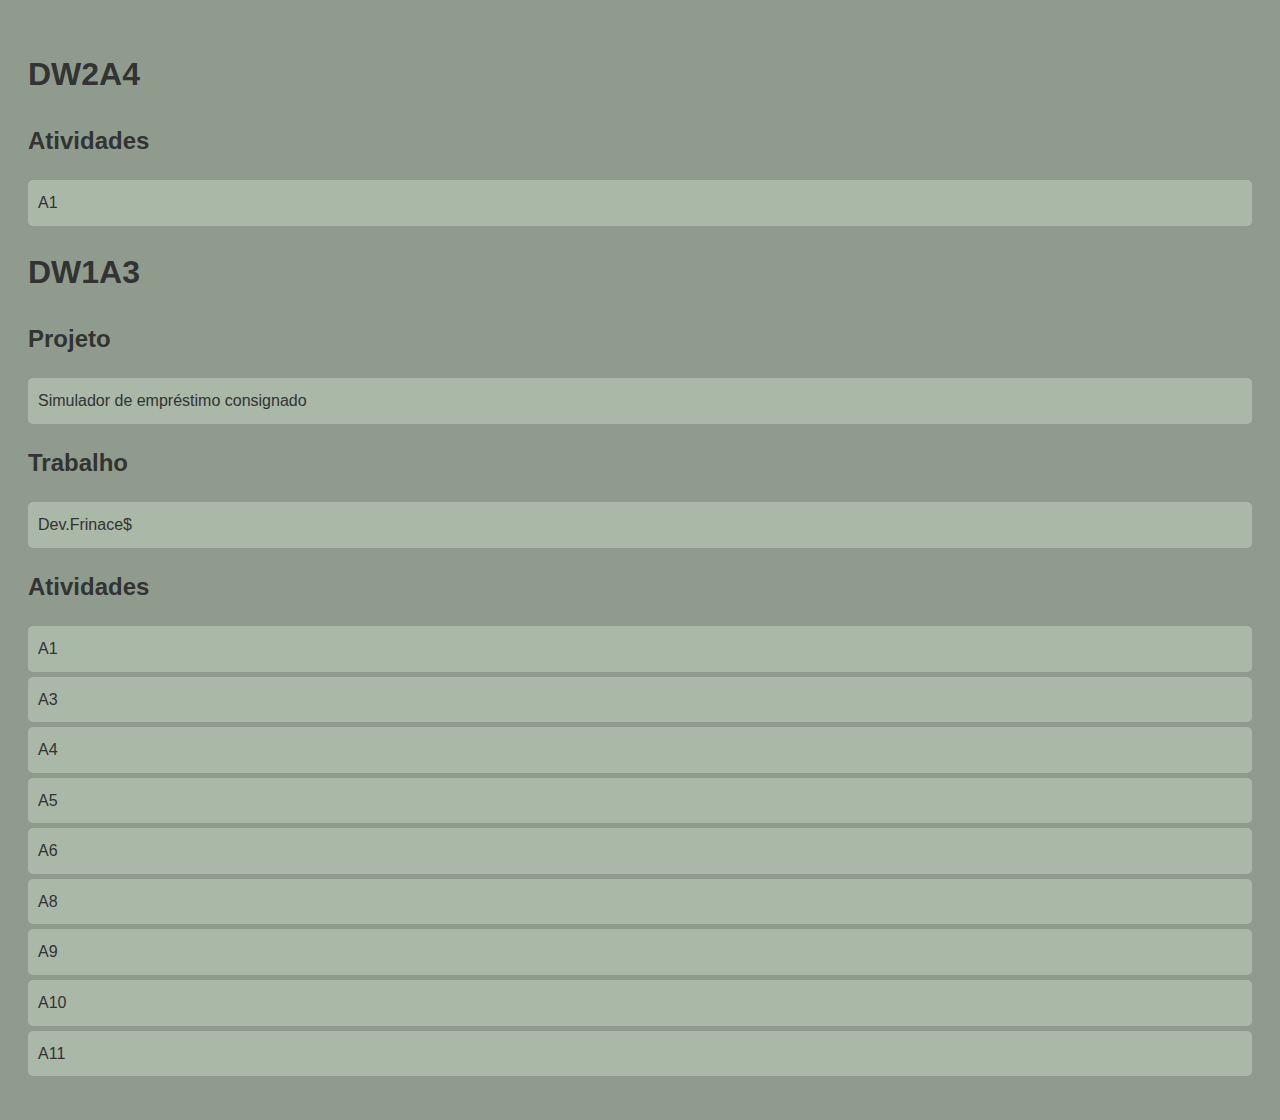
<file: index.html>
<!DOCTYPE html>
<html lang="pt-br">
<head>
    <meta charset="UTF-8">
    <meta http-equiv="X-UA-Compatible" content="IE=edge">
    <meta name="viewport" content="width=device-width, initial-scale=1.0">
    <title>Document</title>
    <style>
        body {
            font-family: Arial, sans-serif;
            line-height: 1.6;
            background-color: #8f9c8d;

            padding: 20px;
        }

        h1 {
            color: #333;
        }

        h2 {
            color: #333;
        }

        ul {
            list-style-type: none;
            padding: 0;
        }

        li {
             background-color: #a9b8a7;
            padding: 10px;
            margin-bottom: 5px;
            border-radius: 5px;
            transition: background-color 0.2s;
        }

        li:hover {
            background-color: #c0cdc1;
        }

        a {
            text-decoration: none;
            color: #333;
            display: block;
        }

        a:hover {
            color: #555;
        }
    </style>
</head>
<body>
    <h1>DW2A4</h1>
    <h2>Atividades</h2>
    <ul>
        <li><a href="DW2/Aula1/index.html">A1</a></li>
    </ul>
    <h1>DW1A3</h1>
    <h2>Projeto</h2>
    <ul>
        <li><a href="Projeto/index.html">Simulador de empréstimo consignado</a></li>
    </ul>
    <h2>Trabalho</h2>
    <ul>
        <li><a href="Trabalho/index.html">Dev.Frinace$</a></li>
    </ul>
    <h2>Atividades</h2>
    <ul>
        <li><a href="Atividades/A1/index.html">A1</a></li>
        <li><a href="Atividades/A3/semantica.html">A3</a></li>
        <li><a href="Atividades/A4/index.html">A4</a></li>
        <li><a href="Atividades/A5/index.html">A5</a></li>
        <li><a href="Atividades/A6/index.html">A6</a></li>
        <li><a href="Atividades/A8/index.html">A8</a></li>
        <li><a href="Atividades/A9/index.html">A9</a></li>
        <li><a href="Atividades/A10/index.html">A10</a></li>
        <li><a href="Atividades/A11/index.html">A11</a></li>
    </ul>    
</body>
</html>
</file>
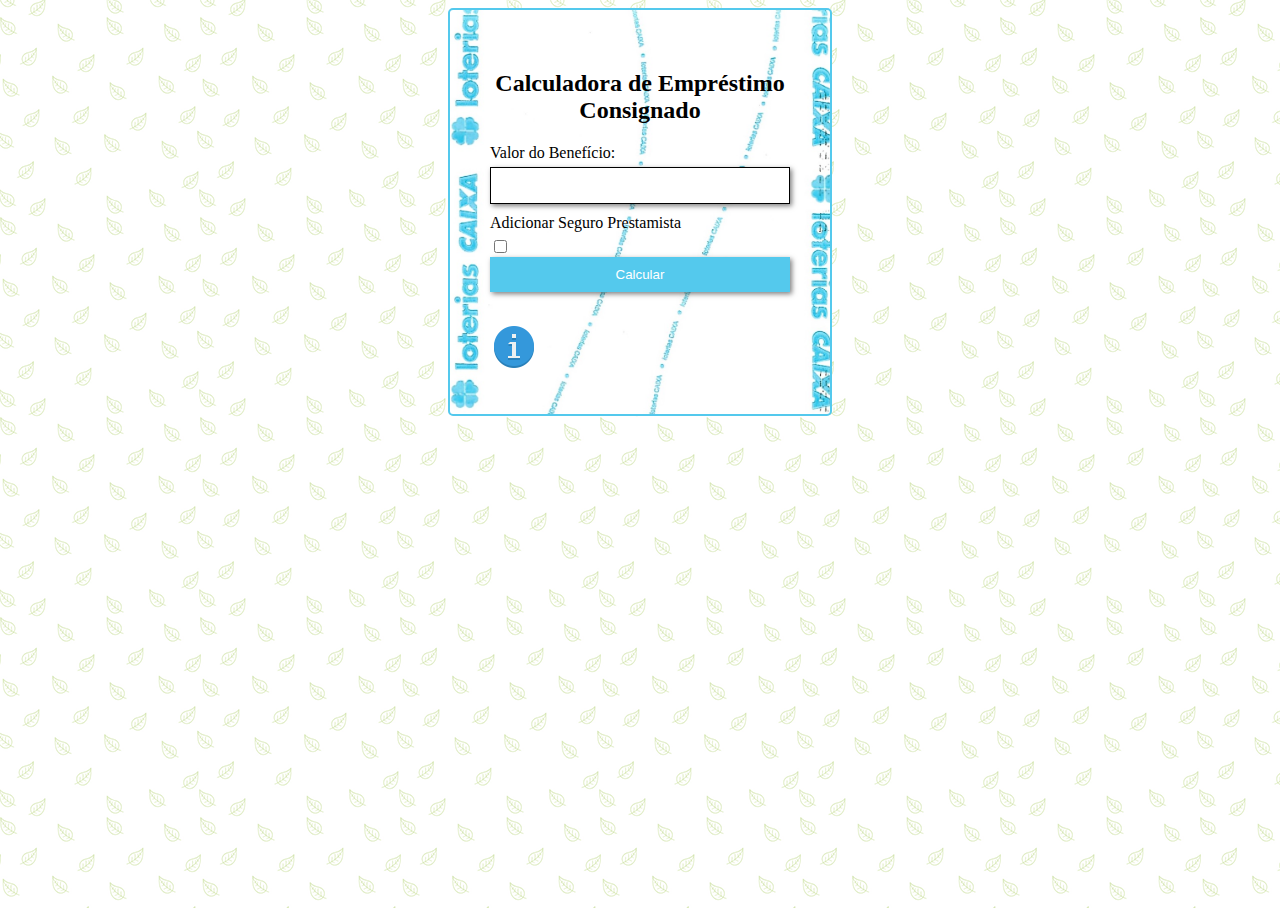
<file: Projeto/index.html>
<!DOCTYPE html>
<html>

<head>
    <link rel="stylesheet" type="text/css" href="styles.css">
    <meta name="viewport" content="width=device-width, initial-scale=1">
</head>

<body>
    <div class="container">
        <h2>Calculadora de Empréstimo Consignado</h2>
        <label for="aposentadoria">Valor do Benefício:</label>
        <input id="aposentadoria" type="text" oninput="formatarMoeda(this)">
        <label for="seguro"> Adicionar Seguro Prestamista</label>
        <input type="checkbox" id="seguro" name="seguro"
            title="Seguro Prestamista é uma cobertura que protege o tomador do empréstimo em caso de morte ou invalidez.">
        <button onclick="calcular()">Calcular</button>
        <div id="resultado"></div>
        <div id="recalcularParcelas" style="display: none;">
            <label for="numParcelas">Número de Parcelas:</label>
            <input id="numParcelas" type="number" min="0" max="84" value="84">
            <button onclick="recalcularParcelas()">Recalcular Parcelas</button>
            <div id="resultadoRecalculoParcelas"></div>
        </div>
        <div id="recalcularValor" style="display: none;">
            <label for="valorParcela">Valor da Parcela:</label>
            <input id="valorParcela" type="text" oninput="formatarMoeda(this)">
            <button onclick="recalcularValor()">Recalcular Valor</button>
            <div id="resultadoRecalculoValor"></div>
        </div>
        <div id="error" style="color: red;"></div>
        <img id="infoIcon" src="assets/299086_info_sign_icon.png" alt="Information Icon">
        <div id="infoModal" class="modal">
            <div class="modal-content">
                <span class="close">&times;</span>
                <h3>Informações</h3>
                <p>Empréstimos consignados são uma opção de crédito com taxas de juros geralmente mais baixas, voltados para aposentados e pensionistas. Nessa modalidade, as parcelas são descontadas diretamente do benefício do Instituto Nacional do Seguro Social (INSS). A margem consignável — ou seja, a parte da aposentadoria que pode ser comprometida pelo empréstimo — é de até 35%. A Caixa Econômica Federal permite um prazo de até 84 meses para o pagamento do empréstimo. É importante considerar sua capacidade de pagamento antes de contratar um empréstimo.Acesse o <a href="https://www.caixa.gov.br/voce/credito-financiamento/emprestimo/consignado/Paginas/default.aspx">site oficial da Caixa </a>para mais informações.</p>
                <p>Antes de fazer o empréstimo, é preciso fazer a pré-autorização no site <a href="https://meu.inss.gov.br/#/login"> meu.inss.gov</a>.</p>    
                <p>O Seguro Prestamista é uma cobertura que protege o tomador do empréstimo em caso de morte ou invalidez. Consulte a <a href="https://www.caixavidaeprevidencia.com.br/seguroprestamista">Caixa Vida e Previdência </a>para mais informações.</p>
                <p>Por favor, note que os resultados desta simulação são apenas estimativas. O valor exato do seu empréstimo consignado pode variar com base em uma série de fatores, incluindo as taxas de juros atuais, seu histórico de crédito, entre outros. Recomendamos que você entre em contato com a Caixa Econômica Federal ou Lotéricas para obter uma cotação precisa.</p>
                <p>Este site foi desenvolvido exclusivamente para a disciplina de Desenvolvimento Web do curso de Análise e Desenvolvimento de Sistemas do IFSP.</p>
            </div>
        </div>
    </div>
    <script src="script.js"></script>
</body>

</html>
</file>
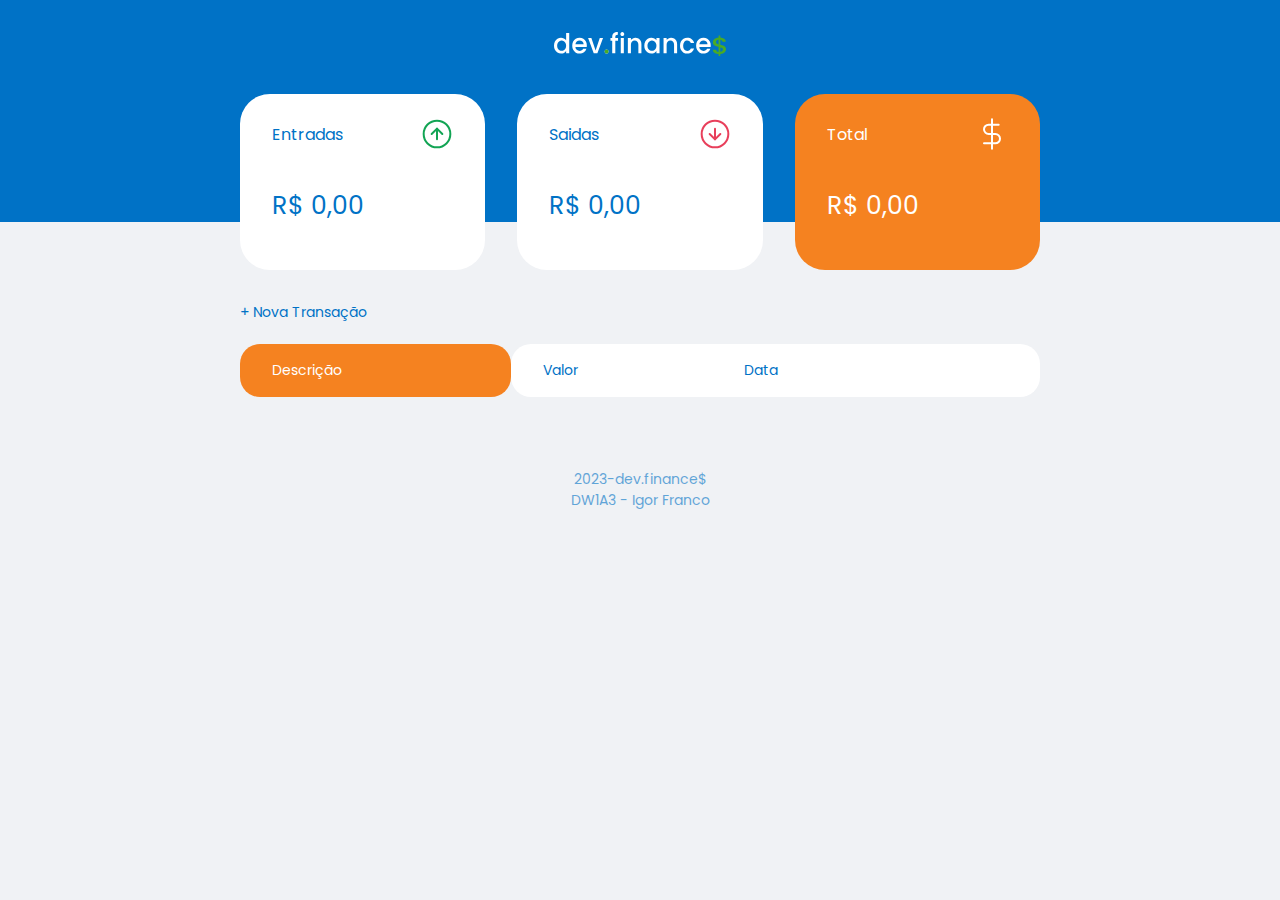
<file: Trabalho/index.html>
<!DOCTYPE html>
<html lang="pt-br">
<head>
  <meta charset="UTF-8">
  <meta http-equiv="X-UA-Compatible" content="IE=edge">
  <meta name="viewport" content="width=device-width, initial-scale=1.0">

  <link rel="stylesheet" type="text/css" href="./style.css" media="screen" />
  
  <link rel="preconnect" href="https://fonts.gstatic.com">
<link href="https://fonts.googleapis.com/css2?family=Poppins:ital,wght@0,100;0,200;0,400;0,700;1,400;1,700&display=swap" rel="stylesheet">
  <title>dev.finance$</title>
</head>
<header>
  <img src="./assets/logo.svg" alt="Logo dev service">
</header>
<main class="container">
  <section id="balance">
    <h2 class="sr-only">Balanço</h2>
      <div class="card">
        <h3>
          <span>Entradas</span>
          <img src="./assets/income.svg" alt="Imagem de entradas">
        </h3>
        <p id="incomeDisplay"></p>
      </div>
      <div class="card">
        <h3>
          <span>Saidas</span>
          <img src="./assets/expense.svg" alt="Imagem de saidas">
        </h3>
        <p id="expenseDisplay"></p>
      </div>
      <div class="card total">
        <h3>
          <span>Total</span>
          <img src="./assets/total.svg" alt="Total">
        </h3>
        <p id="totalDisplay"></p>
      </div>
  </section>
  <section id="transactions">
      <h2 class="sr-only">Transações</h2>
      <a href="#" onclick="Modal.open()" class="button new">+ Nova Transação</a>
    <table id="data-table">
      <thead>
        <tr>
          <th>Descrição</th>
          <th>Valor</th>
          <th>Data</th>
          <th></th>
        </tr>
      </thead>
      <tbody>
      </tbody>
    </table>
  </section>
</main>
<div class="modal-overlay">
  <div class="modal">
    <div id="form">
        <h2>Nova Transação</h2>
        <form action="" onsubmit="Form.submit(event)">
          <div class="input-group">
            <label class="sr-only" for="description">Descrição</label>
            <input type="text" placeholder="Descrição" id="description" name="description">
          </div>
          <div class="input-group">
            <label class="sr-only" for="amount">Valor</label>
            <input type="number" step="0.01" placeholder="0,00" id="amount" name="amount">
            <small class="help">Use o sinal - (negativo) para despesas e, (vírgula) para casas decimais</small>
          </div>
          <div class="input-group">
            <label class="sr-only" for="date">Data</label>
            <input type="date" id="date" name="date">
          </div>
          <div class="input-group actions">
            <a href="#" onclick="Modal.close()" class="button cancel">Cancelar</a>
            <button>Salvar</button>
          </div>
        </form>
      </div>
  </div>
</div>
<footer>
  <p>2023-dev.finance$</p>
  <p>DW1A3 - Igor Franco</p>
</footer>
<script src="./scripts.js"></script>
</body>
</html>
</file>
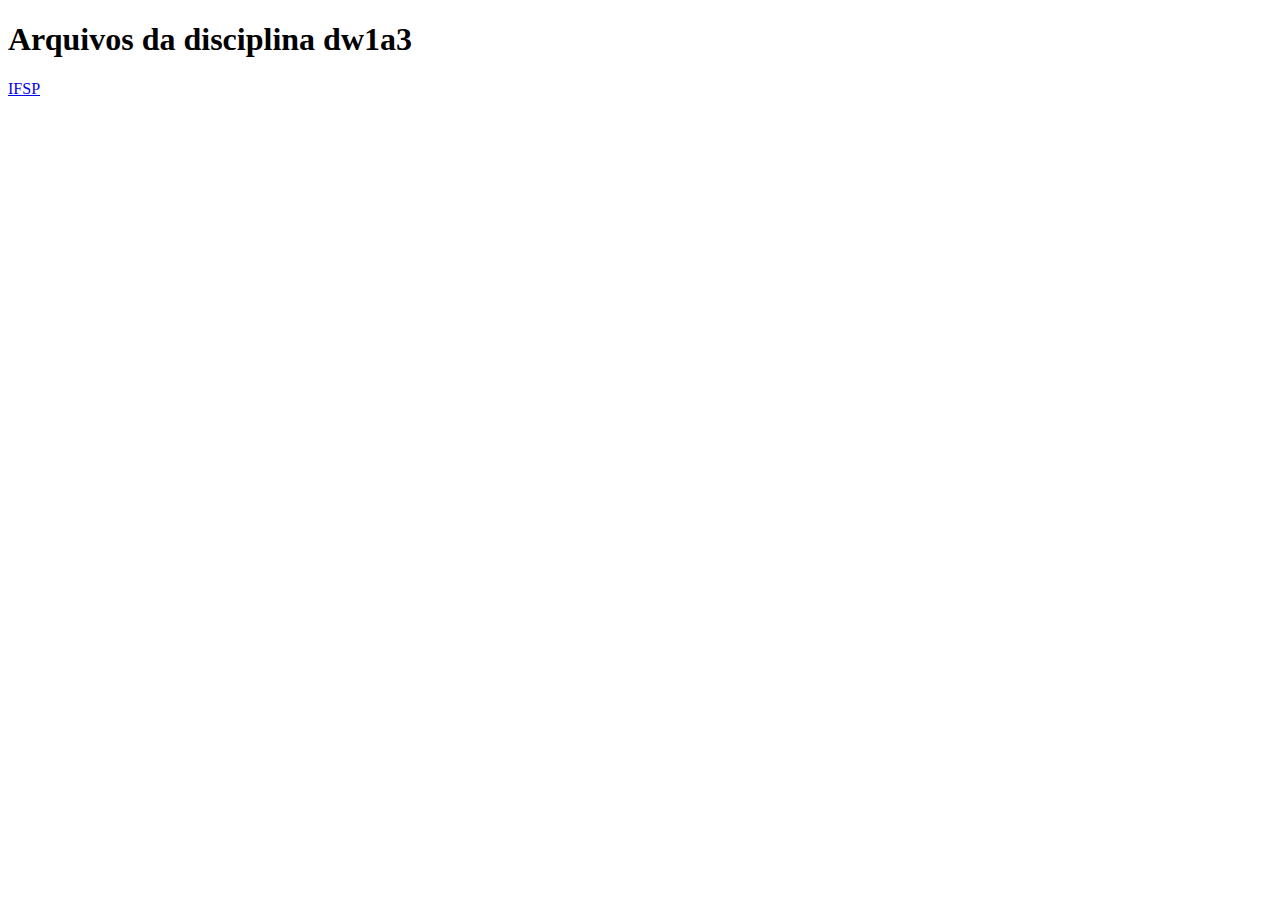
<file: Atividades/A1/index.html>
<!DOCTYPE html>
<html lang="en">
<head>
    <meta charset="UTF-8">
    <meta http-equiv="X-UA-Compatible" content="IE=edge">
    <meta name="viewport" content="width=device-width, initial-scale=1.0">
    <title>Document</title>
</head>
<body>
    <h1>Arquivos da disciplina dw1a3</h1>
    <a href="https://www.ifsp.edu.br/">IFSP</a>
</body>
</html>
</file>
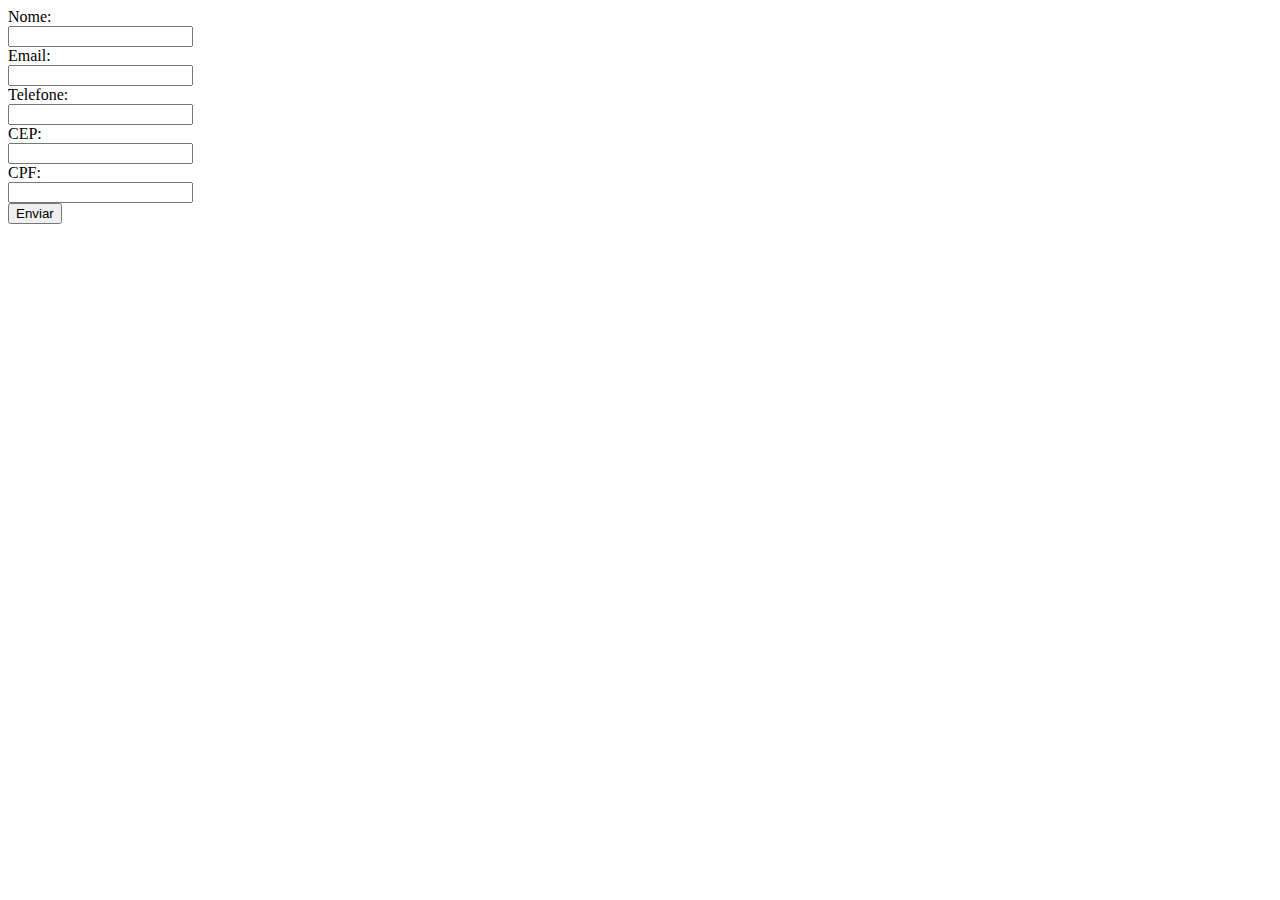
<file: Atividades/A10/index.html>
<!DOCTYPE html>
<html lang="en">
<head>
    <meta charset="UTF-8">
    <meta http-equiv="X-UA-Compatible" content="IE=edge">
    <meta name="viewport" content="width=device-width, initial-scale=1.0">
    <title>Document</title>

    <style>
        .invalido {
            border: 1px solid red;
        }
    </style>
    
</head>
<body>
    <form id="meuFormulario">
        <label for="nome">Nome:</label><br>
        <input type="text" id="nome" name="nome"><br>
        <label for="email">Email:</label><br>
        <input type="text" id="email" name="email"><br>
        <label for="telefone">Telefone:</label><br>
        <input type="text" id="telefone" name="telefone" oninput="mascaraTelefone(this)" maxlength="15"><br>
        <label for="cep">CEP:</label><br>
        <input type="text" id="cep" name="cep" oninput="mascaraCep(this)" maxlength="9"><br>
        <label for="cpf">CPF:</label><br>
        <input type="text" id="cpf" name="cpf" oninput="mascaraCpf(this)" maxlength="14"><br>
        <input type="submit" value="Enviar">
    </form>

    <script src="script.js"></script>
</body>
</html>
</file>
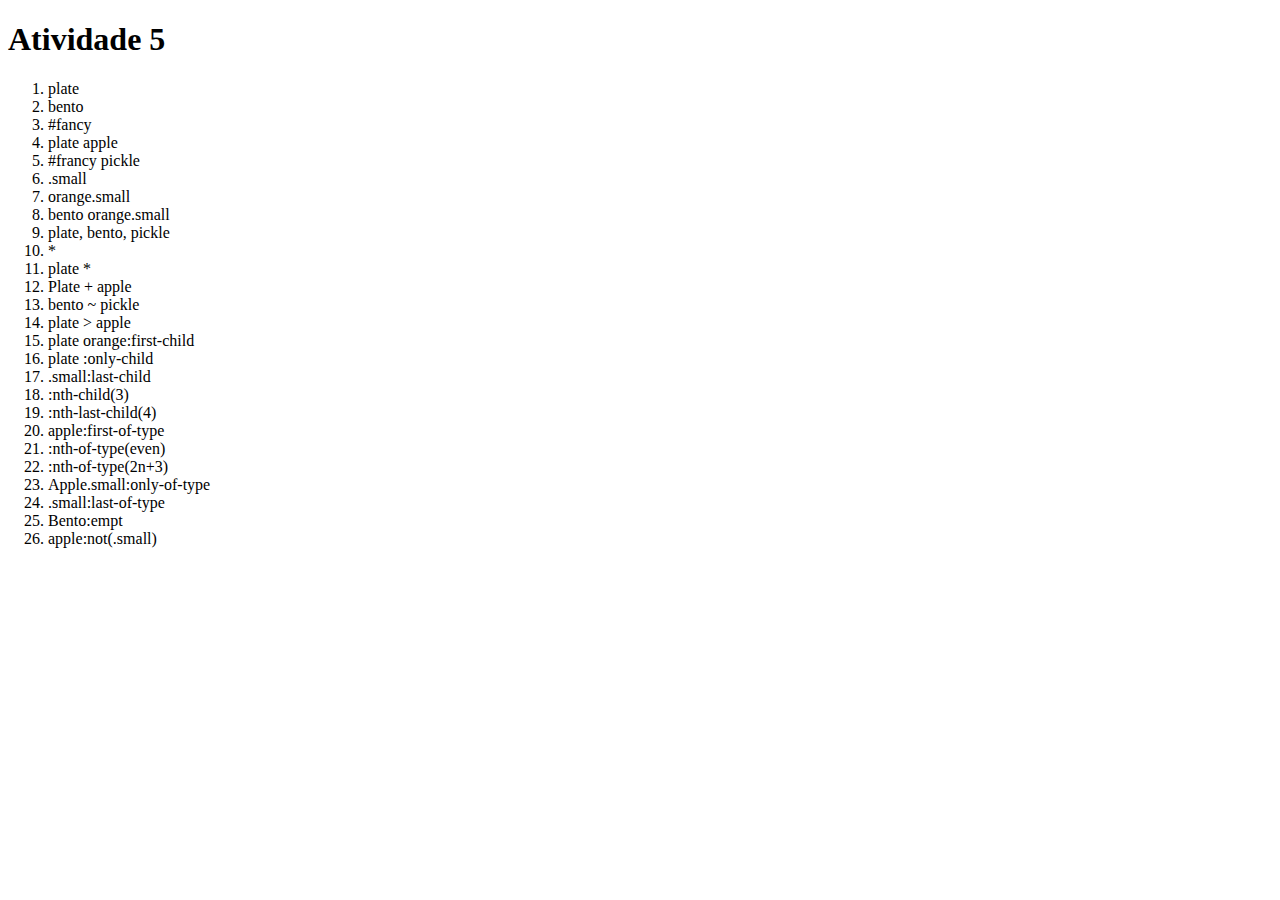
<file: Atividades/A5/index.html>
<!DOCTYPE html>
<html lang="en">
<head>
    <meta charset="UTF-8">
    <meta http-equiv="X-UA-Compatible" content="IE=edge">
    <meta name="viewport" content="width=device-width, initial-scale=1.0">
    <title>Document</title>
</head>
<body>
    <main>
        <h1>Atividade 5</h1>
        <ol>
            <li>plate</li>
            <li>bento</li>
            <li>#fancy</li>
            <li>plate apple</li>
            <li>#francy pickle</li>
            <li>.small</li>
            <li>orange.small</li>
            <li>bento orange.small</li>
            <li>plate, bento, pickle</li>
            <li>*</li>
            <li>plate *</li>
            <li>Plate + apple</li>
            <li>bento ~ pickle</li>
            <li>plate > apple</li>
            <li>plate orange:first-child</li>
            <li>plate :only-child</li>
            <li>.small:last-child</li>
            <li>:nth-child(3)</li>
            <li>:nth-last-child(4)</li>
            <li>apple:first-of-type</li>
            <li>:nth-of-type(even)</li>
            <li>:nth-of-type(2n+3)</li>
            <li>Apple.small:only-of-type</li>
            <li>.small:last-of-type</li>
            <li>Bento:empt</li>
            <li>apple:not(.small)</li>
        </ol>
    </main>
    
</body>
</html>
</file>
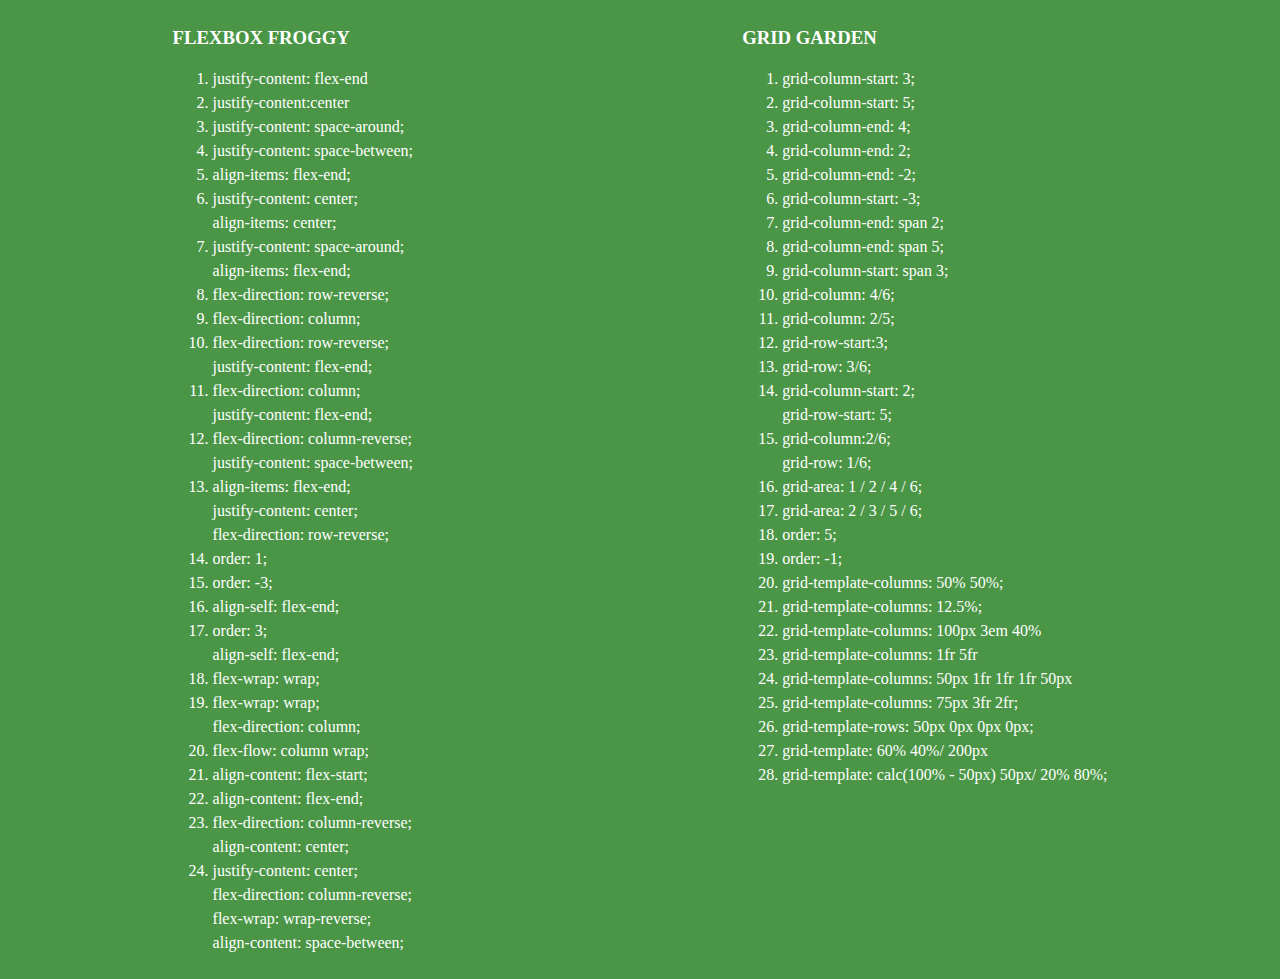
<file: Atividades/A8/index.html>
<!DOCTYPE html>
<html lang="en">
<head>
    <meta charset="UTF-8">
    <meta http-equiv="X-UA-Compatible" content="IE=edge">
    <meta name="viewport" content="width=device-width, initial-scale=1.0">
    <title>Document</title>
    <style>
        body{
            display: flex;
            justify-content: center;
            justify-content: space-around;
            background-color: rgb(74, 150, 70);
            color: white;
        }
        ol {
            line-height: 1.5;
        }

    </style>
</head>
<body>
   <div class = "div1">
        <h3>FLEXBOX FROGGY</h3>
        <ol>
        <li>justify-content: flex-end</li>
        <li>justify-content:center</li>
        <li>justify-content: space-around;</li>
        <li>justify-content: space-between;</li>
        <li>align-items: flex-end;</li>
        <li>justify-content: center;<br>
            align-items: center;</li>
        <li>justify-content: space-around;<br>
            align-items: flex-end;</li>
        <li>flex-direction: row-reverse;</li>
        <li>flex-direction: column;</li>
        <li>flex-direction: row-reverse;<br>
            justify-content: flex-end;</li>
        <li>flex-direction: column;<br>
            justify-content: flex-end;</li>
        <li>flex-direction: column-reverse;<br>
            justify-content: space-between;</li>
        <li>align-items: flex-end;<br>
            justify-content: center;<br>
            flex-direction: row-reverse;</li>
        <li>order: 1;</li>
        <li>order: -3;</li>
        <li>align-self: flex-end;</li>
        <li>order: 3;<br>
            align-self: flex-end;</li>
        <li>flex-wrap: wrap;</li>
        <li>flex-wrap: wrap;<br>
            flex-direction: column;</li>
        <li>flex-flow: column wrap;</li>
        <li>align-content: flex-start;</li>
        <li>align-content: flex-end;</li>
        <li>flex-direction: column-reverse;<br>
            align-content: center;</li>
        <li>justify-content: center;<br>
            flex-direction: column-reverse;<br>
            flex-wrap: wrap-reverse;<br>
            align-content: space-between;</li>
    </ol>
</div>
<div class = "div2">
    <h3>GRID GARDEN</h3>
    <ol>
        <li>grid-column-start: 3;</li>
        <li>grid-column-start: 5;</li>
        <li>grid-column-end: 4;</li>
        <li>grid-column-end: 2;</li>
        <li>grid-column-end: -2;</li>
        <li>grid-column-start: -3;</li>
        <li>grid-column-end: span 2;</li>
        <li>grid-column-end: span 5;</li>
        <li>grid-column-start: span 3;</li>
        <li>grid-column: 4/6;</li>
        <li>grid-column: 2/5;</li>
        <li>grid-row-start:3;</li>
        <li>grid-row: 3/6;</li>
        <li>grid-column-start: 2;<br>
            grid-row-start: 5;</li>
        <li>grid-column:2/6;<br>
            grid-row: 1/6;</li>
        <li>grid-area: 1 / 2 / 4 / 6;</li>
        <li>grid-area: 2 / 3 / 5 / 6;</li>
        <li>order: 5;</li>
        <li>order: -1;</li>
        <li>grid-template-columns: 50% 50%;</li>
        <li>grid-template-columns: 12.5%;</li>
        <li>grid-template-columns: 100px 3em 40%</li>
        <li>grid-template-columns: 1fr 5fr</li>
        <li>grid-template-columns: 50px 1fr 1fr 1fr 50px</li>
        <li>grid-template-columns: 75px 3fr 2fr;</li>
        <li>grid-template-rows: 50px 0px 0px 0px;</li>
        <li>grid-template: 60% 40%/ 200px</li>
        <li>grid-template: calc(100% - 50px) 50px/ 20% 80%;</li>
    </ol>
</div>
</body>
</html>
</file>
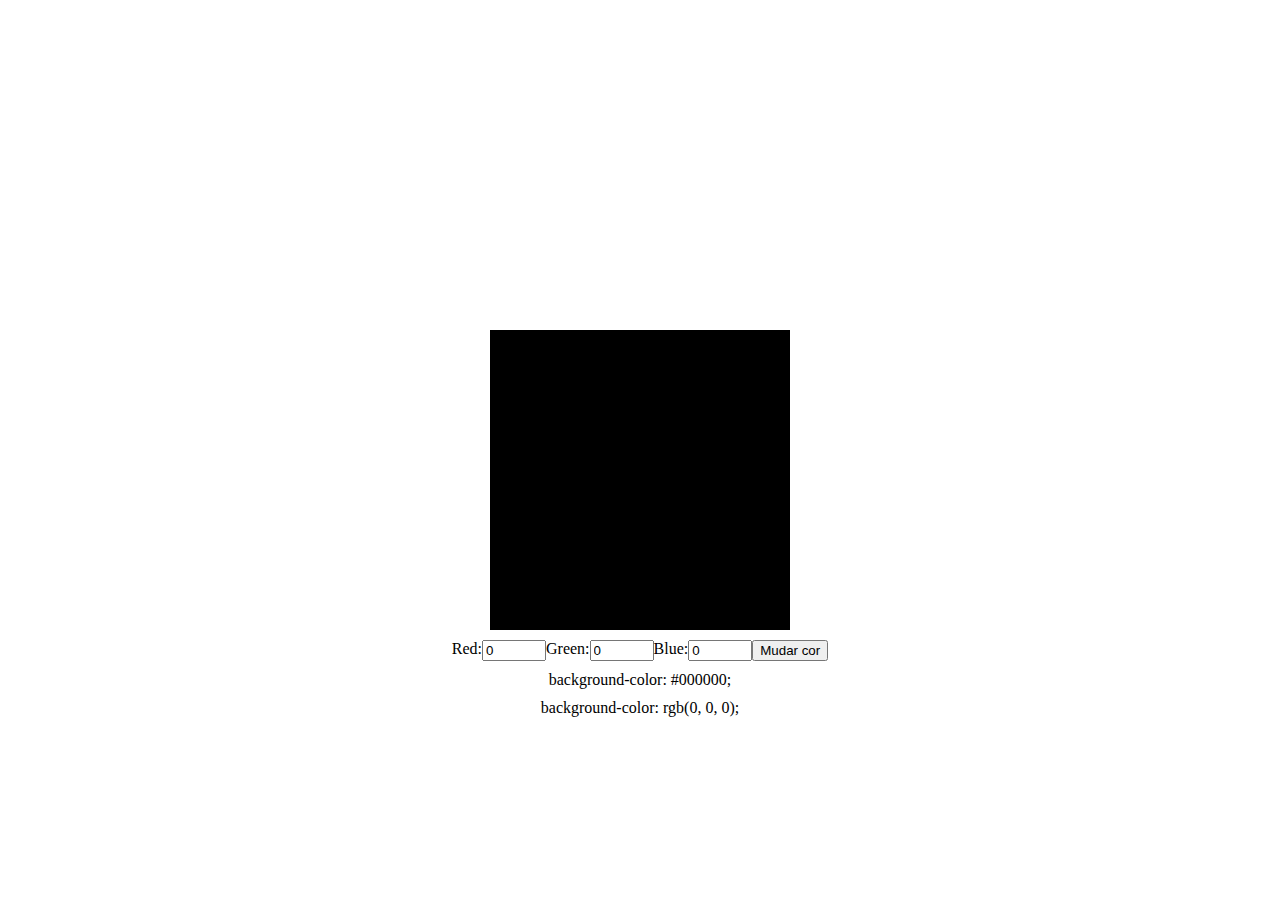
<file: Atividades/A9/index.html>
<!DOCTYPE html>
<html>

<head>
    <style>
        body {
            margin-top: 25%;
            justify-content: center;
        }

        .color-box {
            width: 300px;
            height: 300px;
            margin: 10px auto;
            background-color: #000000;
        }

        .center {
            display: flex;
            justify-content: center;
        }
        
        #colorCode{
            margin-top: 10px;
            margin-bottom: 10px;
        }
    </style>
</head>

<body>
    <div class="center">
        <div class="color-box" id="colorBox">
        </div>
    </div>
    <div class="center">
        Red: <input type="number" id="r" min="0" max="255" value="0">
        Green: <input type="number" id="g" min="0" max="255" value="0">
        Blue: <input type="number" id="b" min="0" max="255" value="0">
        <button onclick="changeColor()">Mudar cor</button>
    </div>
    <div class="center" id="colorCode">
        background-color: #000000;
    </div>
    <div class="center" id="rgbColorCode">
        background-color: rgb(0, 0, 0);
    </div>

    <script>
        function changeColor() {
            var r = document.getElementById('r').value;
            var g = document.getElementById('g').value;
            var b = document.getElementById('b').value;

            var colorBox = document.getElementById('colorBox');
            var colorCode = document.getElementById('colorCode');

            var rgbColor = "rgb(" + r + "," + g + "," + b + ")";
            colorBox.style.backgroundColor = rgbColor;

            var rgbCode = "background-color: rgb("+ r + ", " + g + ", " + b + ");" 
            rgbColorCode.innerText = rgbCode;

            var hexColor = "background-color: #" + ((1 << 24) + (r << 16) + (g << 8) + (+b)).toString(16).slice(1).toUpperCase() + ";" ;
            colorCode.innerText = hexColor;
        }
    </script>
</body>

</html>
</file>
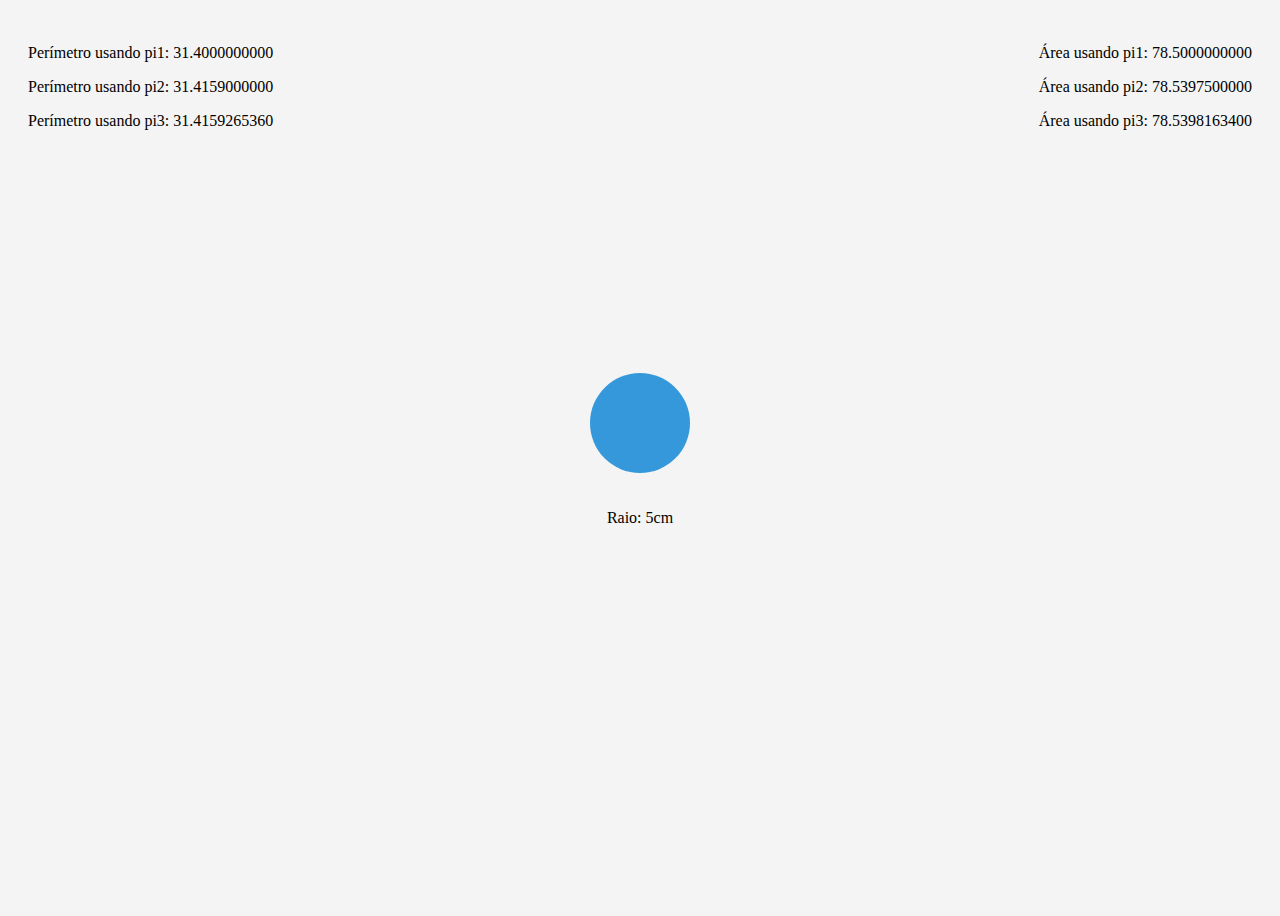
<file: DW2/Aula1/index.html>
<!DOCTYPE html>
<html lang="en">
<head>
    <meta charset="UTF-8">
    <meta name="viewport" content="width=device-width, initial-scale=1.0">
    <link rel="stylesheet" href="styles.css">
    <title>Resize Circle</title>
</head>
<body>
    <div class="circle" id="circle"></div>
    <p>Raio: <span id="raioValue">5</span>cm</p>
    <div id="resultsRaio">
        <p>Área usando pi1: <span id="areaPi1"></span></p>
        <p>Área usando pi2: <span id="areaPi2"></span></p>
        <p>Área usando pi3: <span id="areaPi3"></span></p>
    </div>
    <div id="resultsPerimetro">
        <p>Perímetro usando pi1: <span id="perimetroPi1"></span></p>
        <p>Perímetro usando pi2: <span id="perimetroPi2"></span></p>
        <p>Perímetro usando pi3: <span id="perimetroPi3"></span></p>
    </div>
    <script src="script.js"></script>
</body>
</html>
</file>
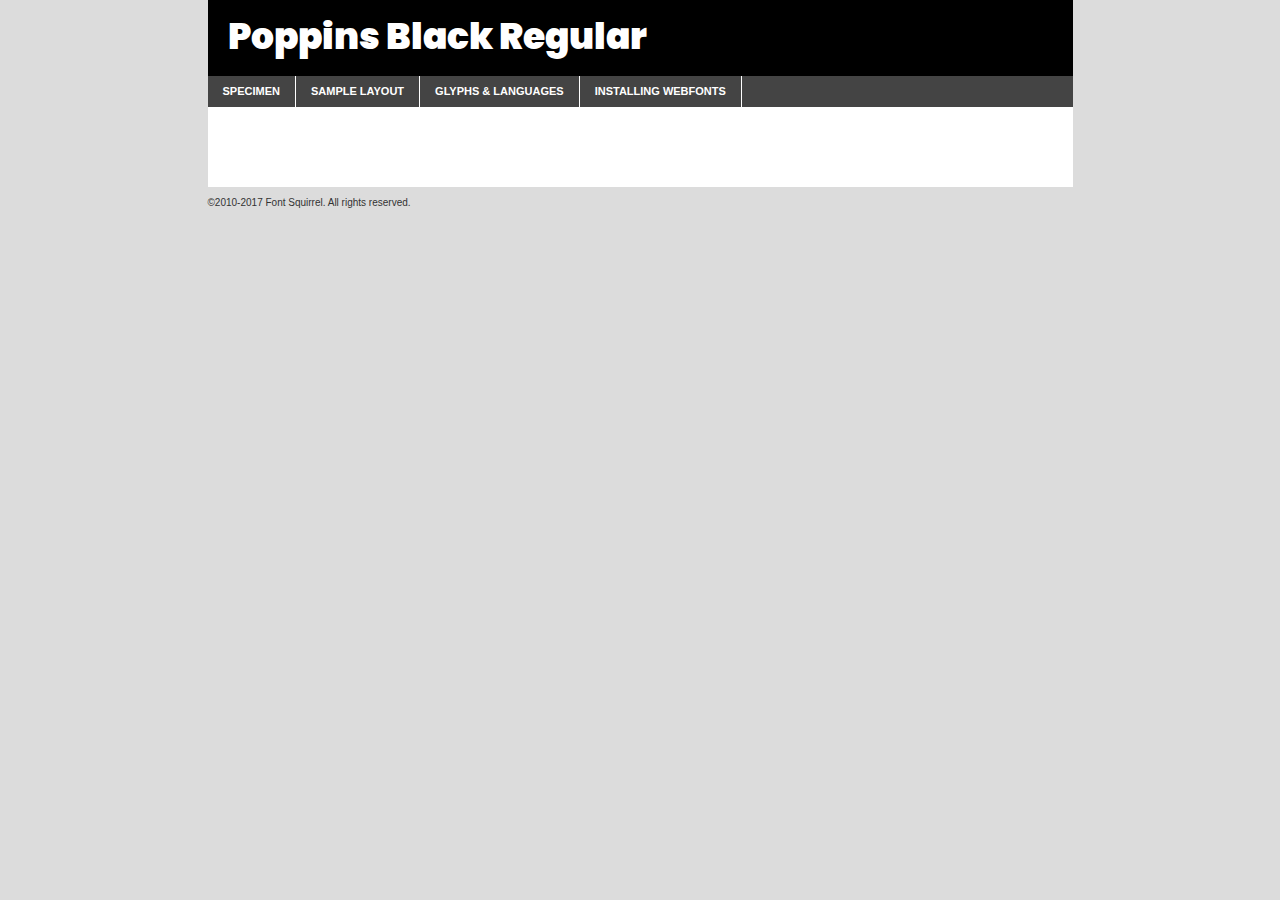
<file: Atividades/A4/fonts/poppins-black-demo.html>
<!DOCTYPE html PUBLIC "-//W3C//DTD XHTML 1.0 Transitional//EN"
	"http://www.w3.org/TR/xhtml1/DTD/xhtml1-transitional.dtd">

<html xmlns="http://www.w3.org/1999/xhtml" xml:lang="en" lang="en">
<head>
	<meta http-equiv="Content-Type" content="text/html; charset=utf-8" />
	<script src="http://ajax.googleapis.com/ajax/libs/jquery/1.7.2/jquery.min.js" type="text/javascript" charset="utf-8"></script>
	<script type="text/javascript">
	(function($){$.fn.easyTabs=function(option){var param=jQuery.extend({fadeSpeed:"fast",defaultContent:1,activeClass:'active'},option);$(this).each(function(){var thisId="#"+this.id;if(param.defaultContent==''){param.defaultContent=1;}
	if(typeof param.defaultContent=="number")
	{var defaultTab=$(thisId+" .tabs li:eq("+(param.defaultContent-1)+") a").attr('href').substr(1);}else{var defaultTab=param.defaultContent;}
	$(thisId+" .tabs li a").each(function(){var tabToHide=$(this).attr('href').substr(1);$("#"+tabToHide).addClass('easytabs-tab-content');});hideAll();changeContent(defaultTab);function hideAll(){$(thisId+" .easytabs-tab-content").hide();}
	function changeContent(tabId){hideAll();$(thisId+" .tabs li").removeClass(param.activeClass);$(thisId+" .tabs li a[href=#"+tabId+"]").closest('li').addClass(param.activeClass);if(param.fadeSpeed!="none")
	{$(thisId+" #"+tabId).fadeIn(param.fadeSpeed);}else{$(thisId+" #"+tabId).show();}}
	$(thisId+" .tabs li").click(function(){var tabId=$(this).find('a').attr('href').substr(1);changeContent(tabId);return false;});});}})(jQuery);
	</script>
	<link rel="stylesheet" href="specimen_files/specimen_stylesheet.css" type="text/css" charset="utf-8" />
	<link rel="stylesheet" href="stylesheet.css" type="text/css" charset="utf-8" />

	<style type="text/css">
					body{
				font-family: 'poppinsblack';
							}
		</style>

	<title>Poppins Black Regular Specimen</title>
	
	
	<script type="text/javascript" charset="utf-8">
		$(document).ready(function() {
			$('#container').easyTabs({defaultContent:1});
		});
	</script>
</head>

<body>
<div id="container">
	<div id="header">
		Poppins Black Regular	</div>
	<ul class="tabs">
		<li><a href="#specimen">Specimen</a></li>
		<li><a href="#layout">Sample Layout</a></li>
				<li><a href="#glyphs">Glyphs &amp; Languages</a></li>
		<li><a href="#installing">Installing Webfonts</a></li>
		
	</ul>
	
	<div id="main_content">

		
			<div id="specimen">
		
				<div class="section">
					<div class="grid12 firstcol">
						<div class="huge">AaBb</div>
					</div>
				</div>
		
				<div class="section">
					<div class="glyph_range">A&#x200B;B&#x200b;C&#x200b;D&#x200b;E&#x200b;F&#x200b;G&#x200b;H&#x200b;I&#x200b;J&#x200b;K&#x200b;L&#x200b;M&#x200b;N&#x200b;O&#x200b;P&#x200b;Q&#x200b;R&#x200b;S&#x200b;T&#x200b;U&#x200b;V&#x200b;W&#x200b;X&#x200b;Y&#x200b;Z&#x200b;a&#x200b;b&#x200b;c&#x200b;d&#x200b;e&#x200b;f&#x200b;g&#x200b;h&#x200b;i&#x200b;j&#x200b;k&#x200b;l&#x200b;m&#x200b;n&#x200b;o&#x200b;p&#x200b;q&#x200b;r&#x200b;s&#x200b;t&#x200b;u&#x200b;v&#x200b;w&#x200b;x&#x200b;y&#x200b;z&#x200b;1&#x200b;2&#x200b;3&#x200b;4&#x200b;5&#x200b;6&#x200b;7&#x200b;8&#x200b;9&#x200b;0&#x200b;&amp;&#x200b;.&#x200b;,&#x200b;?&#x200b;!&#x200b;&#64;&#x200b;(&#x200b;)&#x200b;#&#x200b;$&#x200b;%&#x200b;*&#x200b;+&#x200b;-&#x200b;=&#x200b;:&#x200b;;</div>
				</div>
				<div class="section">
					<div class="grid12 firstcol">
						<table class="sample_table">
							<tr><td>10</td><td class="size10">abcdefghijklmnopqrstuvwxyzABCDEFGHIJKLMNOPQRSTUVWXYZ0123456789abcdefghijklmnopqrstuvwxyzABCDEFGHIJKLMNOPQRSTUVWXYZ0123456789abcdefghijklmnopqrstuvwxyzABCDEFGHIJKLMNOPQRSTUVWXYZ</td></tr>
							<tr><td>11</td><td class="size11">abcdefghijklmnopqrstuvwxyzABCDEFGHIJKLMNOPQRSTUVWXYZ0123456789abcdefghijklmnopqrstuvwxyzABCDEFGHIJKLMNOPQRSTUVWXYZ0123456789abcdefghijklmnopqrstuvwxyzABCDEFGHIJKLMNOPQRSTUVWXYZ</td></tr>
							<tr><td>12</td><td class="size12">abcdefghijklmnopqrstuvwxyzABCDEFGHIJKLMNOPQRSTUVWXYZ0123456789abcdefghijklmnopqrstuvwxyzABCDEFGHIJKLMNOPQRSTUVWXYZ0123456789abcdefghijklmnopqrstuvwxyzABCDEFGHIJKLMNOPQRSTUVWXYZ</td></tr>
							<tr><td>13</td><td class="size13">abcdefghijklmnopqrstuvwxyzABCDEFGHIJKLMNOPQRSTUVWXYZ0123456789abcdefghijklmnopqrstuvwxyzABCDEFGHIJKLMNOPQRSTUVWXYZ0123456789abcdefghijklmnopqrstuvwxyzABCDEFGHIJKLMNOPQRSTUVWXYZ</td></tr>
							<tr><td>14</td><td class="size14">abcdefghijklmnopqrstuvwxyzABCDEFGHIJKLMNOPQRSTUVWXYZ0123456789abcdefghijklmnopqrstuvwxyzABCDEFGHIJKLMNOPQRSTUVWXYZ0123456789abcdefghijklmnopqrstuvwxyzABCDEFGHIJKLMNOPQRSTUVWXYZ</td></tr>
							<tr><td>16</td><td class="size16">abcdefghijklmnopqrstuvwxyzABCDEFGHIJKLMNOPQRSTUVWXYZ0123456789abcdefghijklmnopqrstuvwxyzABCDEFGHIJKLMNOPQRSTUVWXYZ</td></tr>
							<tr><td>18</td><td class="size18">abcdefghijklmnopqrstuvwxyzABCDEFGHIJKLMNOPQRSTUVWXYZ0123456789abcdefghijklmnopqrstuvwxyzABCDEFGHIJKLMNOPQRSTUVWXYZ</td></tr>
							<tr><td>20</td><td class="size20">abcdefghijklmnopqrstuvwxyzABCDEFGHIJKLMNOPQRSTUVWXYZ0123456789abcdefghijklmnopqrstuvwxyzABCDEFGHIJKLMNOPQRSTUVWXYZ</td></tr>
							<tr><td>24</td><td class="size24">abcdefghijklmnopqrstuvwxyzABCDEFGHIJKLMNOPQRSTUVWXYZ0123456789abcdefghijklmnopqrstuvwxyzABCDEFGHIJKLMNOPQRSTUVWXYZ</td></tr>
							<tr><td>30</td><td class="size30">abcdefghijklmnopqrstuvwxyzABCDEFGHIJKLMNOPQRSTUVWXYZ0123456789abcdefghijklmnopqrstuvwxyzABCDEFGHIJKLMNOPQRSTUVWXYZ</td></tr>
							<tr><td>36</td><td class="size36">abcdefghijklmnopqrstuvwxyzABCDEFGHIJKLMNOPQRSTUVWXYZ0123456789abcdefghijklmnopqrstuvwxyzABCDEFGHIJKLMNOPQRSTUVWXYZ</td></tr>
							<tr><td>48</td><td class="size48">abcdefghijklmnopqrstuvwxyzABCDEFGHIJKLMNOPQRSTUVWXYZ0123456789abcdefghijklmnopqrstuvwxyzABCDEFGHIJKLMNOPQRSTUVWXYZ</td></tr>
							<tr><td>60</td><td class="size60">abcdefghijklmnopqrstuvwxyzABCDEFGHIJKLMNOPQRSTUVWXYZ0123456789abcdefghijklmnopqrstuvwxyzABCDEFGHIJKLMNOPQRSTUVWXYZ</td></tr>
							<tr><td>72</td><td class="size72">abcdefghijklmnopqrstuvwxyzABCDEFGHIJKLMNOPQRSTUVWXYZ0123456789abcdefghijklmnopqrstuvwxyzABCDEFGHIJKLMNOPQRSTUVWXYZ</td></tr>
							<tr><td>90</td><td class="size90">abcdefghijklmnopqrstuvwxyzABCDEFGHIJKLMNOPQRSTUVWXYZ0123456789abcdefghijklmnopqrstuvwxyzABCDEFGHIJKLMNOPQRSTUVWXYZ</td></tr>
						</table>
				
					</div>
			
				</div>
		
		
		
								<div class="section" id="bodycomparison">


										<div id="xheight">
				<div class="fontbody">&#x25FC;&#x25FC;&#x25FC;&#x25FC;&#x25FC;&#x25FC;&#x25FC;&#x25FC;&#x25FC;&#x25FC;&#x25FC;&#x25FC;&#x25FC;&#x25FC;&#x25FC;&#x25FC;&#x25FC;&#x25FC;&#x25FC;&#x25FC;&#x25FC;&#x25FC;&#x25FC;&#x25FC;&#x25FC;&#x25FC;&#x25FC;&#x25FC;&#x25FC;&#x25FC;&#x25FC;&#x25FC;&#x25FC;&#x25FC;&#x25FC;&#x25FC;&#x25FC;&#x25FC;&#x25FC;&#x25FC;&#x25FC;&#x25FC;&#x25FC;&#x25FC;&#x25FC;&#x25FC;&#x25FC;&#x25FC;&#x25FC;&#x25FC;&#x25FC;&#x25FC;&#x25FC;&#x25FC;&#x25FC;&#x25FC;&#x25FC;&#x25FC;&#x25FC;&#x25FC;&#x25FC;&#x25FC;&#x25FC;&#x25FC;&#x25FC;&#x25FC;&#x25FC;&#x25FC;&#x25FC;&#x25FC;&#x25FC;&#x25FC;&#x25FC;&#x25FC;&#x25FC;&#x25FC;&#x25FC;&#x25FC;&#x25FC;&#x25FC;&#x25FC;&#x25FC;&#x25FC;&#x25FC;&#x25FC;&#x25FC;&#x25FC;&#x25FC;&#x25FC;&#x25FC;&#x25FC;&#x25FC;&#x25FC;&#x25FC;&#x25FC;&#x25FC;&#x25FC;&#x25FC;&#x25FC;body</div><div class="arialbody">body</div><div class="verdanabody">body</div><div class="georgiabody">body</div></div>
										<div class="fontbody" style="z-index:1">
											body<span>Poppins Black Regular</span>
										</div>
										<div class="arialbody" style="z-index:1">
											body<span>Arial</span>
										</div>
										<div class="verdanabody" style="z-index:1">
											body<span>Verdana</span>
										</div>
										<div class="georgiabody" style="z-index:1">
											body<span>Georgia</span>
										</div>



								</div>
		
		
				<div class="section psample psample_row1" id="">
					
					<div class="grid2 firstcol">
						<p class="size10"><span>10.</span>Aenean lacinia bibendum nulla sed consectetur. Fusce dapibus, tellus ac cursus commodo, tortor mauris condimentum nibh, ut fermentum massa justo sit amet risus. Nullam id dolor id nibh ultricies vehicula ut id elit. Cum sociis natoque penatibus et magnis dis parturient montes, nascetur ridiculus mus. Nulla vitae elit libero, a pharetra augue.</p>
			
					</div>
					<div class="grid3">
						<p class="size11"><span>11.</span>Aenean lacinia bibendum nulla sed consectetur. Fusce dapibus, tellus ac cursus commodo, tortor mauris condimentum nibh, ut fermentum massa justo sit amet risus. Nullam id dolor id nibh ultricies vehicula ut id elit. Cum sociis natoque penatibus et magnis dis parturient montes, nascetur ridiculus mus. Nulla vitae elit libero, a pharetra augue.</p>
			
					</div>
					<div class="grid3">
						<p class="size12"><span>12.</span>Aenean lacinia bibendum nulla sed consectetur. Fusce dapibus, tellus ac cursus commodo, tortor mauris condimentum nibh, ut fermentum massa justo sit amet risus. Nullam id dolor id nibh ultricies vehicula ut id elit. Cum sociis natoque penatibus et magnis dis parturient montes, nascetur ridiculus mus. Nulla vitae elit libero, a pharetra augue.</p>
			
					</div>
					<div class="grid4">
						<p class="size13"><span>13.</span>Aenean lacinia bibendum nulla sed consectetur. Fusce dapibus, tellus ac cursus commodo, tortor mauris condimentum nibh, ut fermentum massa justo sit amet risus. Nullam id dolor id nibh ultricies vehicula ut id elit. Cum sociis natoque penatibus et magnis dis parturient montes, nascetur ridiculus mus. Nulla vitae elit libero, a pharetra augue.</p>
			
					</div>
					<div class="white_blend"></div>
					
				</div>
				<div class="section psample psample_row2" id="">
					<div class="grid3 firstcol">
						<p class="size14"><span>14.</span>Aenean lacinia bibendum nulla sed consectetur. Fusce dapibus, tellus ac cursus commodo, tortor mauris condimentum nibh, ut fermentum massa justo sit amet risus. Nullam id dolor id nibh ultricies vehicula ut id elit. Cum sociis natoque penatibus et magnis dis parturient montes, nascetur ridiculus mus. Nulla vitae elit libero, a pharetra augue.</p>
			
					</div>
					<div class="grid4">
						<p class="size16"><span>16.</span>Aenean lacinia bibendum nulla sed consectetur. Fusce dapibus, tellus ac cursus commodo, tortor mauris condimentum nibh, ut fermentum massa justo sit amet risus. Nullam id dolor id nibh ultricies vehicula ut id elit. Cum sociis natoque penatibus et magnis dis parturient montes, nascetur ridiculus mus. Nulla vitae elit libero, a pharetra augue.</p>
			
					</div>
					<div class="grid5">
						<p class="size18"><span>18.</span>Aenean lacinia bibendum nulla sed consectetur. Fusce dapibus, tellus ac cursus commodo, tortor mauris condimentum nibh, ut fermentum massa justo sit amet risus. Nullam id dolor id nibh ultricies vehicula ut id elit. Cum sociis natoque penatibus et magnis dis parturient montes, nascetur ridiculus mus. Nulla vitae elit libero, a pharetra augue.</p>
			
					</div>

					<div class="white_blend"></div>

				</div>
				
				<div class="section psample psample_row3" id="">
					<div class="grid5 firstcol">
						<p class="size20"><span>20.</span>Aenean lacinia bibendum nulla sed consectetur. Fusce dapibus, tellus ac cursus commodo, tortor mauris condimentum nibh, ut fermentum massa justo sit amet risus. Nullam id dolor id nibh ultricies vehicula ut id elit. Cum sociis natoque penatibus et magnis dis parturient montes, nascetur ridiculus mus. Nulla vitae elit libero, a pharetra augue.</p>
					</div>
					<div class="grid7">
						<p class="size24"><span>24.</span>Aenean lacinia bibendum nulla sed consectetur. Fusce dapibus, tellus ac cursus commodo, tortor mauris condimentum nibh, ut fermentum massa justo sit amet risus. Nullam id dolor id nibh ultricies vehicula ut id elit. Cum sociis natoque penatibus et magnis dis parturient montes, nascetur ridiculus mus. Nulla vitae elit libero, a pharetra augue.</p>
					</div>
					
					<div class="white_blend"></div>
					
				</div>
				
				<div class="section psample psample_row4" id="">
					<div class="grid12 firstcol">
						<p class="size30"><span>30.</span>Aenean lacinia bibendum nulla sed consectetur. Fusce dapibus, tellus ac cursus commodo, tortor mauris condimentum nibh, ut fermentum massa justo sit amet risus. Nullam id dolor id nibh ultricies vehicula ut id elit. Cum sociis natoque penatibus et magnis dis parturient montes, nascetur ridiculus mus. Nulla vitae elit libero, a pharetra augue.</p>
					</div>
					<div class="white_blend"></div>
					
				</div>
				
				
				
				<div class="section psample psample_row1 fullreverse">
					<div class="grid2 firstcol">
						<p class="size10"><span>10.</span>Aenean lacinia bibendum nulla sed consectetur. Fusce dapibus, tellus ac cursus commodo, tortor mauris condimentum nibh, ut fermentum massa justo sit amet risus. Nullam id dolor id nibh ultricies vehicula ut id elit. Cum sociis natoque penatibus et magnis dis parturient montes, nascetur ridiculus mus. Nulla vitae elit libero, a pharetra augue.</p>
			
					</div>
					<div class="grid3">
						<p class="size11"><span>11.</span>Aenean lacinia bibendum nulla sed consectetur. Fusce dapibus, tellus ac cursus commodo, tortor mauris condimentum nibh, ut fermentum massa justo sit amet risus. Nullam id dolor id nibh ultricies vehicula ut id elit. Cum sociis natoque penatibus et magnis dis parturient montes, nascetur ridiculus mus. Nulla vitae elit libero, a pharetra augue.</p>
			
					</div>
					<div class="grid3">
						<p class="size12"><span>12.</span>Aenean lacinia bibendum nulla sed consectetur. Fusce dapibus, tellus ac cursus commodo, tortor mauris condimentum nibh, ut fermentum massa justo sit amet risus. Nullam id dolor id nibh ultricies vehicula ut id elit. Cum sociis natoque penatibus et magnis dis parturient montes, nascetur ridiculus mus. Nulla vitae elit libero, a pharetra augue.</p>
			
					</div>
					<div class="grid4">
						<p class="size13"><span>13.</span>Aenean lacinia bibendum nulla sed consectetur. Fusce dapibus, tellus ac cursus commodo, tortor mauris condimentum nibh, ut fermentum massa justo sit amet risus. Nullam id dolor id nibh ultricies vehicula ut id elit. Cum sociis natoque penatibus et magnis dis parturient montes, nascetur ridiculus mus. Nulla vitae elit libero, a pharetra augue.</p>
			
					</div>
					<div class="black_blend"></div>
					
				</div>
				
				<div class="section psample psample_row2 fullreverse">
					<div class="grid3 firstcol">
						<p class="size14"><span>14.</span>Aenean lacinia bibendum nulla sed consectetur. Fusce dapibus, tellus ac cursus commodo, tortor mauris condimentum nibh, ut fermentum massa justo sit amet risus. Nullam id dolor id nibh ultricies vehicula ut id elit. Cum sociis natoque penatibus et magnis dis parturient montes, nascetur ridiculus mus. Nulla vitae elit libero, a pharetra augue.</p>
			
					</div>
					<div class="grid4">
						<p class="size16"><span>16.</span>Aenean lacinia bibendum nulla sed consectetur. Fusce dapibus, tellus ac cursus commodo, tortor mauris condimentum nibh, ut fermentum massa justo sit amet risus. Nullam id dolor id nibh ultricies vehicula ut id elit. Cum sociis natoque penatibus et magnis dis parturient montes, nascetur ridiculus mus. Nulla vitae elit libero, a pharetra augue.</p>
			
					</div>
					<div class="grid5">
						<p class="size18"><span>18.</span>Aenean lacinia bibendum nulla sed consectetur. Fusce dapibus, tellus ac cursus commodo, tortor mauris condimentum nibh, ut fermentum massa justo sit amet risus. Nullam id dolor id nibh ultricies vehicula ut id elit. Cum sociis natoque penatibus et magnis dis parturient montes, nascetur ridiculus mus. Nulla vitae elit libero, a pharetra augue.</p>
			
					</div>
					<div class="black_blend"></div>

				</div>
				
				<div class="section psample fullreverse psample_row3" id="">
					<div class="grid5 firstcol">
						<p class="size20"><span>20.</span>Aenean lacinia bibendum nulla sed consectetur. Fusce dapibus, tellus ac cursus commodo, tortor mauris condimentum nibh, ut fermentum massa justo sit amet risus. Nullam id dolor id nibh ultricies vehicula ut id elit. Cum sociis natoque penatibus et magnis dis parturient montes, nascetur ridiculus mus. Nulla vitae elit libero, a pharetra augue.</p>
					</div>
					<div class="grid7">
						<p class="size24"><span>24.</span>Aenean lacinia bibendum nulla sed consectetur. Fusce dapibus, tellus ac cursus commodo, tortor mauris condimentum nibh, ut fermentum massa justo sit amet risus. Nullam id dolor id nibh ultricies vehicula ut id elit. Cum sociis natoque penatibus et magnis dis parturient montes, nascetur ridiculus mus. Nulla vitae elit libero, a pharetra augue.</p>
					</div>
					
					<div class="black_blend"></div>
					
				</div>
				
				<div class="section psample fullreverse psample_row4" id="" style="border-bottom: 20px #000 solid;">
					<div class="grid12 firstcol">
						<p class="size30"><span>30.</span>Aenean lacinia bibendum nulla sed consectetur. Fusce dapibus, tellus ac cursus commodo, tortor mauris condimentum nibh, ut fermentum massa justo sit amet risus. Nullam id dolor id nibh ultricies vehicula ut id elit. Cum sociis natoque penatibus et magnis dis parturient montes, nascetur ridiculus mus. Nulla vitae elit libero, a pharetra augue.</p>
					</div>
					<div class="black_blend"></div>
					
				</div>
				
				
				
				
			</div>
			
			<div id="layout">
				
				<div class="section">
					
					<div class="grid12 firstcol">
						<h1>Lorem Ipsum Dolor</h1>
						<h2>Etiam porta sem malesuada magna mollis euismod</h2>
						
						<p class="byline">By <a href="#link">Aenean Lacinia</a></p>
					</div>
				</div>
				<div class="section">
					<div class="grid8 firstcol">
						<p class="large">Donec sed odio dui. Morbi leo risus, porta ac consectetur ac, vestibulum at eros. Fusce dapibus, tellus ac cursus commodo, tortor mauris condimentum nibh, ut fermentum massa justo sit amet risus. </p>

						
						<h3>Pellentesque ornare sem</h3>

						<p>Maecenas sed diam eget risus varius blandit sit amet non magna. Maecenas faucibus mollis interdum. Donec ullamcorper nulla non metus auctor fringilla. Nullam id dolor id nibh ultricies vehicula ut id elit. Nullam id dolor id nibh ultricies vehicula ut id elit. </p>

						<p>Aenean eu leo quam. Pellentesque ornare sem lacinia quam venenatis vestibulum. Lorem ipsum dolor sit amet, consectetur adipiscing elit. Cum sociis natoque penatibus et magnis dis parturient montes, nascetur ridiculus mus. </p>

						<p>Nulla vitae elit libero, a pharetra augue. Praesent commodo cursus magna, vel scelerisque nisl consectetur et. Aenean lacinia bibendum nulla sed consectetur. </p>

						<p>Nullam quis risus eget urna mollis ornare vel eu leo. Nullam quis risus eget urna mollis ornare vel eu leo. Maecenas sed diam eget risus varius blandit sit amet non magna. Donec ullamcorper nulla non metus auctor fringilla. </p>

						<h3>Cras mattis consectetur</h3>

						<p>Aenean eu leo quam. Pellentesque ornare sem lacinia quam venenatis vestibulum. Aenean lacinia bibendum nulla sed consectetur. Integer posuere erat a ante venenatis dapibus posuere velit aliquet. Cras mattis consectetur purus sit amet fermentum. </p>

						<p>Nullam id dolor id nibh ultricies vehicula ut id elit. Nullam quis risus eget urna mollis ornare vel eu leo. Cras mattis consectetur purus sit amet fermentum.</p>
					</div>
					
					<div class="grid4 sidebar">
						
						<div class="box reverse">
							<p class="last">Nullam quis risus eget urna mollis ornare vel eu leo. Donec ullamcorper nulla non metus auctor fringilla. Cras mattis consectetur purus sit amet fermentum. Sed posuere consectetur est at lobortis. Lorem ipsum dolor sit amet, consectetur adipiscing elit. </p>
						</div>
						
						<p class="caption">Maecenas sed diam eget risus varius.</p>

						<p>Vestibulum id ligula porta felis euismod semper. Integer posuere erat a ante venenatis dapibus posuere velit aliquet. Vestibulum id ligula porta felis euismod semper. Sed posuere consectetur est at lobortis. Maecenas sed diam eget risus varius blandit sit amet non magna. Fusce dapibus, tellus ac cursus commodo, tortor mauris condimentum nibh, ut fermentum massa justo sit amet risus. </p>

					

						<p>Duis mollis, est non commodo luctus, nisi erat porttitor ligula, eget lacinia odio sem nec elit. Aenean lacinia bibendum nulla sed consectetur. Vivamus sagittis lacus vel augue laoreet rutrum faucibus dolor auctor. Aenean lacinia bibendum nulla sed consectetur. Nullam quis risus eget urna mollis ornare vel eu leo. </p>

						<p>Praesent commodo cursus magna, vel scelerisque nisl consectetur et. Donec ullamcorper nulla non metus auctor fringilla. Maecenas faucibus mollis interdum. Fusce dapibus, tellus ac cursus commodo, tortor mauris condimentum nibh, ut fermentum massa justo sit amet risus. </p>

					</div>
				</div>
				
			</div>


			



		<div id="glyphs">
			<div class="section">
				<div class="grid12 firstcol">
			
				<h1>Language Support</h1>
				<p>The subset of Poppins Black Regular in this kit supports the following languages:<br />
			
					Albanian, Basque, Breton, Chamorro, Danish, Dutch, English, Faroese, Finnish, French, Frisian, Galician, German, Icelandic, Italian, Malagasy, Norwegian, Portuguese, Spanish, Alsatian, Aragonese, Arapaho, Arrernte, Asturian, Aymara, Bislama, Cebuano, Corsican, Fijian, French_creole, Genoese, Gilbertese, Greenlandic, Haitian_creole, Hiligaynon, Hmong, Hopi, Ibanag, Iloko_ilokano, Indonesian, Interglossa_glosa, Interlingua, Irish_gaelic, Jerriais, Lojban, Lombard, Luxembourgeois, Manx, Mohawk, Norfolk_pitcairnese, Occitan, Oromo, Pangasinan, Papiamento, Piedmontese, Potawatomi, Rhaeto-romance, Romansh, Rotokas, Sami_lule, Samoan, Sardinian, Scots_gaelic, Seychelles_creole, Shona, Sicilian, Somali, Southern_ndebele, Swahili, Swati_swazi, Tagalog_filipino_pilipino, Tetum, Tok_pisin, Uyghur_latinized, Volapuk, Walloon, Warlpiri, Xhosa, Yapese, Zulu, Latinbasic, Ubasic, Demo				</p>
				<h1>Glyph Chart</h1>
				<p>The subset of Poppins Black Regular in this kit includes all the glyphs listed below. Unicode entities are included above each glyph to help you insert individual characters into your layout.</p>
				<div id="glyph_chart">
			
																														 <div><p>&amp;#13;</p>&#13;</div>
																				 <div><p>&amp;#32;</p>&#32;</div>
																				 <div><p>&amp;#33;</p>&#33;</div>
																				 <div><p>&amp;#34;</p>&#34;</div>
																				 <div><p>&amp;#35;</p>&#35;</div>
																				 <div><p>&amp;#36;</p>&#36;</div>
																				 <div><p>&amp;#37;</p>&#37;</div>
																				 <div><p>&amp;#38;</p>&#38;</div>
																				 <div><p>&amp;#39;</p>&#39;</div>
																				 <div><p>&amp;#40;</p>&#40;</div>
																				 <div><p>&amp;#41;</p>&#41;</div>
																				 <div><p>&amp;#42;</p>&#42;</div>
																				 <div><p>&amp;#43;</p>&#43;</div>
																				 <div><p>&amp;#44;</p>&#44;</div>
																				 <div><p>&amp;#45;</p>&#45;</div>
																				 <div><p>&amp;#46;</p>&#46;</div>
																				 <div><p>&amp;#47;</p>&#47;</div>
																				 <div><p>&amp;#48;</p>&#48;</div>
																				 <div><p>&amp;#49;</p>&#49;</div>
																				 <div><p>&amp;#50;</p>&#50;</div>
																				 <div><p>&amp;#51;</p>&#51;</div>
																				 <div><p>&amp;#52;</p>&#52;</div>
																				 <div><p>&amp;#53;</p>&#53;</div>
																				 <div><p>&amp;#54;</p>&#54;</div>
																				 <div><p>&amp;#55;</p>&#55;</div>
																				 <div><p>&amp;#56;</p>&#56;</div>
																				 <div><p>&amp;#57;</p>&#57;</div>
																				 <div><p>&amp;#58;</p>&#58;</div>
																				 <div><p>&amp;#59;</p>&#59;</div>
																				 <div><p>&amp;#60;</p>&#60;</div>
																				 <div><p>&amp;#61;</p>&#61;</div>
																				 <div><p>&amp;#62;</p>&#62;</div>
																				 <div><p>&amp;#63;</p>&#63;</div>
																				 <div><p>&amp;#64;</p>&#64;</div>
																				 <div><p>&amp;#65;</p>&#65;</div>
																				 <div><p>&amp;#66;</p>&#66;</div>
																				 <div><p>&amp;#67;</p>&#67;</div>
																				 <div><p>&amp;#68;</p>&#68;</div>
																				 <div><p>&amp;#69;</p>&#69;</div>
																				 <div><p>&amp;#70;</p>&#70;</div>
																				 <div><p>&amp;#71;</p>&#71;</div>
																				 <div><p>&amp;#72;</p>&#72;</div>
																				 <div><p>&amp;#73;</p>&#73;</div>
																				 <div><p>&amp;#74;</p>&#74;</div>
																				 <div><p>&amp;#75;</p>&#75;</div>
																				 <div><p>&amp;#76;</p>&#76;</div>
																				 <div><p>&amp;#77;</p>&#77;</div>
																				 <div><p>&amp;#78;</p>&#78;</div>
																				 <div><p>&amp;#79;</p>&#79;</div>
																				 <div><p>&amp;#80;</p>&#80;</div>
																				 <div><p>&amp;#81;</p>&#81;</div>
																				 <div><p>&amp;#82;</p>&#82;</div>
																				 <div><p>&amp;#83;</p>&#83;</div>
																				 <div><p>&amp;#84;</p>&#84;</div>
																				 <div><p>&amp;#85;</p>&#85;</div>
																				 <div><p>&amp;#86;</p>&#86;</div>
																				 <div><p>&amp;#87;</p>&#87;</div>
																				 <div><p>&amp;#88;</p>&#88;</div>
																				 <div><p>&amp;#89;</p>&#89;</div>
																				 <div><p>&amp;#90;</p>&#90;</div>
																				 <div><p>&amp;#91;</p>&#91;</div>
																				 <div><p>&amp;#92;</p>&#92;</div>
																				 <div><p>&amp;#93;</p>&#93;</div>
																				 <div><p>&amp;#94;</p>&#94;</div>
																				 <div><p>&amp;#95;</p>&#95;</div>
																				 <div><p>&amp;#96;</p>&#96;</div>
																				 <div><p>&amp;#97;</p>&#97;</div>
																				 <div><p>&amp;#98;</p>&#98;</div>
																				 <div><p>&amp;#99;</p>&#99;</div>
																				 <div><p>&amp;#100;</p>&#100;</div>
																				 <div><p>&amp;#101;</p>&#101;</div>
																				 <div><p>&amp;#102;</p>&#102;</div>
																				 <div><p>&amp;#103;</p>&#103;</div>
																				 <div><p>&amp;#104;</p>&#104;</div>
																				 <div><p>&amp;#105;</p>&#105;</div>
																				 <div><p>&amp;#106;</p>&#106;</div>
																				 <div><p>&amp;#107;</p>&#107;</div>
																				 <div><p>&amp;#108;</p>&#108;</div>
																				 <div><p>&amp;#109;</p>&#109;</div>
																				 <div><p>&amp;#110;</p>&#110;</div>
																				 <div><p>&amp;#111;</p>&#111;</div>
																				 <div><p>&amp;#112;</p>&#112;</div>
																				 <div><p>&amp;#113;</p>&#113;</div>
																				 <div><p>&amp;#114;</p>&#114;</div>
																				 <div><p>&amp;#115;</p>&#115;</div>
																				 <div><p>&amp;#116;</p>&#116;</div>
																				 <div><p>&amp;#117;</p>&#117;</div>
																				 <div><p>&amp;#118;</p>&#118;</div>
																				 <div><p>&amp;#119;</p>&#119;</div>
																				 <div><p>&amp;#120;</p>&#120;</div>
																				 <div><p>&amp;#121;</p>&#121;</div>
																				 <div><p>&amp;#122;</p>&#122;</div>
																				 <div><p>&amp;#123;</p>&#123;</div>
																				 <div><p>&amp;#124;</p>&#124;</div>
																				 <div><p>&amp;#125;</p>&#125;</div>
																				 <div><p>&amp;#126;</p>&#126;</div>
																				 <div><p>&amp;#160;</p>&#160;</div>
																				 <div><p>&amp;#161;</p>&#161;</div>
																				 <div><p>&amp;#162;</p>&#162;</div>
																				 <div><p>&amp;#163;</p>&#163;</div>
																				 <div><p>&amp;#164;</p>&#164;</div>
																				 <div><p>&amp;#165;</p>&#165;</div>
																				 <div><p>&amp;#166;</p>&#166;</div>
																				 <div><p>&amp;#167;</p>&#167;</div>
																				 <div><p>&amp;#168;</p>&#168;</div>
																				 <div><p>&amp;#169;</p>&#169;</div>
																				 <div><p>&amp;#170;</p>&#170;</div>
																				 <div><p>&amp;#171;</p>&#171;</div>
																				 <div><p>&amp;#172;</p>&#172;</div>
																				 <div><p>&amp;#173;</p>&#173;</div>
																				 <div><p>&amp;#174;</p>&#174;</div>
																				 <div><p>&amp;#175;</p>&#175;</div>
																				 <div><p>&amp;#176;</p>&#176;</div>
																				 <div><p>&amp;#177;</p>&#177;</div>
																				 <div><p>&amp;#178;</p>&#178;</div>
																				 <div><p>&amp;#179;</p>&#179;</div>
																				 <div><p>&amp;#180;</p>&#180;</div>
																				 <div><p>&amp;#181;</p>&#181;</div>
																				 <div><p>&amp;#182;</p>&#182;</div>
																				 <div><p>&amp;#183;</p>&#183;</div>
																				 <div><p>&amp;#184;</p>&#184;</div>
																				 <div><p>&amp;#185;</p>&#185;</div>
																				 <div><p>&amp;#186;</p>&#186;</div>
																				 <div><p>&amp;#187;</p>&#187;</div>
																				 <div><p>&amp;#188;</p>&#188;</div>
																				 <div><p>&amp;#189;</p>&#189;</div>
																				 <div><p>&amp;#190;</p>&#190;</div>
																				 <div><p>&amp;#191;</p>&#191;</div>
																				 <div><p>&amp;#192;</p>&#192;</div>
																				 <div><p>&amp;#193;</p>&#193;</div>
																				 <div><p>&amp;#194;</p>&#194;</div>
																				 <div><p>&amp;#195;</p>&#195;</div>
																				 <div><p>&amp;#196;</p>&#196;</div>
																				 <div><p>&amp;#197;</p>&#197;</div>
																				 <div><p>&amp;#198;</p>&#198;</div>
																				 <div><p>&amp;#199;</p>&#199;</div>
																				 <div><p>&amp;#200;</p>&#200;</div>
																				 <div><p>&amp;#201;</p>&#201;</div>
																				 <div><p>&amp;#202;</p>&#202;</div>
																				 <div><p>&amp;#203;</p>&#203;</div>
																				 <div><p>&amp;#204;</p>&#204;</div>
																				 <div><p>&amp;#205;</p>&#205;</div>
																				 <div><p>&amp;#206;</p>&#206;</div>
																				 <div><p>&amp;#207;</p>&#207;</div>
																				 <div><p>&amp;#208;</p>&#208;</div>
																				 <div><p>&amp;#209;</p>&#209;</div>
																				 <div><p>&amp;#210;</p>&#210;</div>
																				 <div><p>&amp;#211;</p>&#211;</div>
																				 <div><p>&amp;#212;</p>&#212;</div>
																				 <div><p>&amp;#213;</p>&#213;</div>
																				 <div><p>&amp;#214;</p>&#214;</div>
																				 <div><p>&amp;#215;</p>&#215;</div>
																				 <div><p>&amp;#216;</p>&#216;</div>
																				 <div><p>&amp;#217;</p>&#217;</div>
																				 <div><p>&amp;#218;</p>&#218;</div>
																				 <div><p>&amp;#219;</p>&#219;</div>
																				 <div><p>&amp;#220;</p>&#220;</div>
																				 <div><p>&amp;#221;</p>&#221;</div>
																				 <div><p>&amp;#222;</p>&#222;</div>
																				 <div><p>&amp;#223;</p>&#223;</div>
																				 <div><p>&amp;#224;</p>&#224;</div>
																				 <div><p>&amp;#225;</p>&#225;</div>
																				 <div><p>&amp;#226;</p>&#226;</div>
																				 <div><p>&amp;#227;</p>&#227;</div>
																				 <div><p>&amp;#228;</p>&#228;</div>
																				 <div><p>&amp;#229;</p>&#229;</div>
																				 <div><p>&amp;#230;</p>&#230;</div>
																				 <div><p>&amp;#231;</p>&#231;</div>
																				 <div><p>&amp;#232;</p>&#232;</div>
																				 <div><p>&amp;#233;</p>&#233;</div>
																				 <div><p>&amp;#234;</p>&#234;</div>
																				 <div><p>&amp;#235;</p>&#235;</div>
																				 <div><p>&amp;#236;</p>&#236;</div>
																				 <div><p>&amp;#237;</p>&#237;</div>
																				 <div><p>&amp;#238;</p>&#238;</div>
																				 <div><p>&amp;#239;</p>&#239;</div>
																				 <div><p>&amp;#240;</p>&#240;</div>
																				 <div><p>&amp;#241;</p>&#241;</div>
																				 <div><p>&amp;#242;</p>&#242;</div>
																				 <div><p>&amp;#243;</p>&#243;</div>
																				 <div><p>&amp;#244;</p>&#244;</div>
																				 <div><p>&amp;#245;</p>&#245;</div>
																				 <div><p>&amp;#246;</p>&#246;</div>
																				 <div><p>&amp;#247;</p>&#247;</div>
																				 <div><p>&amp;#248;</p>&#248;</div>
																				 <div><p>&amp;#249;</p>&#249;</div>
																				 <div><p>&amp;#250;</p>&#250;</div>
																				 <div><p>&amp;#251;</p>&#251;</div>
																				 <div><p>&amp;#252;</p>&#252;</div>
																				 <div><p>&amp;#253;</p>&#253;</div>
																				 <div><p>&amp;#254;</p>&#254;</div>
																				 <div><p>&amp;#255;</p>&#255;</div>
																				 <div><p>&amp;#338;</p>&#338;</div>
																				 <div><p>&amp;#339;</p>&#339;</div>
																				 <div><p>&amp;#376;</p>&#376;</div>
																				 <div><p>&amp;#710;</p>&#710;</div>
																				 <div><p>&amp;#732;</p>&#732;</div>
																				 <div><p>&amp;#8192;</p>&#8192;</div>
																				 <div><p>&amp;#8193;</p>&#8193;</div>
																				 <div><p>&amp;#8194;</p>&#8194;</div>
																				 <div><p>&amp;#8195;</p>&#8195;</div>
																				 <div><p>&amp;#8196;</p>&#8196;</div>
																				 <div><p>&amp;#8197;</p>&#8197;</div>
																				 <div><p>&amp;#8198;</p>&#8198;</div>
																				 <div><p>&amp;#8199;</p>&#8199;</div>
																				 <div><p>&amp;#8200;</p>&#8200;</div>
																				 <div><p>&amp;#8201;</p>&#8201;</div>
																				 <div><p>&amp;#8202;</p>&#8202;</div>
																				 <div><p>&amp;#8208;</p>&#8208;</div>
																				 <div><p>&amp;#8209;</p>&#8209;</div>
																				 <div><p>&amp;#8210;</p>&#8210;</div>
																				 <div><p>&amp;#8211;</p>&#8211;</div>
																				 <div><p>&amp;#8212;</p>&#8212;</div>
																				 <div><p>&amp;#8216;</p>&#8216;</div>
																				 <div><p>&amp;#8217;</p>&#8217;</div>
																				 <div><p>&amp;#8218;</p>&#8218;</div>
																				 <div><p>&amp;#8220;</p>&#8220;</div>
																				 <div><p>&amp;#8221;</p>&#8221;</div>
																				 <div><p>&amp;#8222;</p>&#8222;</div>
																				 <div><p>&amp;#8226;</p>&#8226;</div>
																				 <div><p>&amp;#8230;</p>&#8230;</div>
																				 <div><p>&amp;#8239;</p>&#8239;</div>
																				 <div><p>&amp;#8249;</p>&#8249;</div>
																				 <div><p>&amp;#8250;</p>&#8250;</div>
																				 <div><p>&amp;#8287;</p>&#8287;</div>
																				 <div><p>&amp;#8364;</p>&#8364;</div>
																				 <div><p>&amp;#8482;</p>&#8482;</div>
																				 <div><p>&amp;#9724;</p>&#9724;</div>
																				 <div><p>&amp;#64257;</p>&#64257;</div>
																				 <div><p>&amp;#64258;</p>&#64258;</div>
																																																</div>	
				</div>
		
		
			</div>
		</div>
		
		
		<div id="specs">
			
		</div>
	
		<div id="installing">
			<div class="section">
				<div class="grid7 firstcol">
					<h1>Installing Webfonts</h1>
					
					<p>Webfonts are supported by all major browser platforms but not all in the same way. There are currently four different font formats that must be included in order to target all browsers. This includes TTF, WOFF, EOT and SVG.</p>
					
					<h2>1. Upload your webfonts</h2>
					<p>You must upload your webfont kit to your website. They should be in or near the same directory as your CSS files.</p>
					
					<h2>2. Include the webfont stylesheet</h2>
					<p>A special CSS @font-face declaration helps the various browsers select the appropriate font it needs without causing you a bunch of headaches. Learn more about this syntax by reading the <a href="https://www.fontspring.com/blog/further-hardening-of-the-bulletproof-syntax">Fontspring blog post</a> about it. The code for it is as follows:</p>


<code>
@font-face{ 
	font-family: 'MyWebFont';
	src: url('WebFont.eot');
	src: url('WebFont.eot?#iefix') format('embedded-opentype'),
	     url('WebFont.woff') format('woff'),
	     url('WebFont.ttf') format('truetype'),
	     url('WebFont.svg#webfont') format('svg');
}
</code>

	<p>We've already gone ahead and generated the code for you. All you have to do is link to the stylesheet in your HTML, like this:</p>
	<code>&lt;link rel=&quot;stylesheet&quot; href=&quot;stylesheet.css&quot; type=&quot;text/css&quot; charset=&quot;utf-8&quot; /&gt;</code>

					<h2>3. Modify your own stylesheet</h2>
					<p>To take advantage of your new fonts, you must tell your stylesheet to use them. Look at the original @font-face declaration above and find the property called "font-family." The name linked there will be what you use to reference the font. Prepend that webfont name to the font stack in the "font-family" property, inside the selector you want to change. For example:</p>
<code>p { font-family: 'WebFont', Arial, sans-serif; }</code>

<h2>4. Test</h2>
<p>Getting webfonts to work cross-browser <em>can</em> be tricky. Use the information in the sidebar to help you if you find that fonts aren't loading in a particular browser.</p>
				</div>
				
				<div class="grid5 sidebar">
					<div class="box">
						<h2>Troubleshooting<br />Font-Face Problems</h2>
						<p>Having trouble getting your webfonts to load in your new website? Here are some tips to sort out what might be the problem.</p>

						<h3>Fonts not showing in any browser</h3>

						<p>This sounds like you need to work on the plumbing. You either did not upload the fonts to the correct directory, or you did not link the fonts properly in the CSS. If you've confirmed that all this is correct and you still have a problem, take a look at your .htaccess file and see if requests are getting intercepted.</p>

						<h3>Fonts not loading in iPhone or iPad</h3>

						<p>The most common problem here is that you are serving the fonts from an IIS server. IIS refuses to serve files that have unknown MIME types. If that is the case, you must set the MIME type for SVG to "image/svg+xml" in the server settings. Follow these instructions from Microsoft if you need help.</p>

						<h3>Fonts not loading in Firefox</h3>

						<p>The primary reason for this failure? You are still using a version Firefox older than 3.5. So upgrade already! If that isn't it, then you are very likely serving fonts from a different domain. Firefox requires that all font assets be served from the same domain. Lastly it is possible that you need to add WOFF to your list of MIME types (if you are serving via IIS.)</p>

						<h3>Fonts not loading in IE</h3>

						<p>Are you looking at Internet Explorer on an actual Windows machine or are you cheating by using a service like Adobe BrowserLab? Many of these screenshot services do not render @font-face for IE. Best to test it on a real machine.</p>

						<h3>Fonts not loading in IE9</h3>

						<p>IE9, like Firefox, requires that fonts be served from the same domain as the website. Make sure that is the case.</p>
					</div>
				</div>
			</div>
			
		</div>
	
	</div>
	<div id="footer">
		<p>&copy;2010-2017 Font Squirrel. All rights reserved.</p>
	</div>
</div>
</body>
</html>
</file>
<file: Projeto/styles.css>
html{
    height: 100%;
}

body{
    background-image: url(assets/leaves.png);
    background-repeat: repeat;
    height: 100%;
}

.container {
    background-image: url(assets/bobinaLot.jpg);
    background-size: cover;
    background-repeat: no-repeat;
    overflow: hidden;
    width: 18.75rem; /* 300px */
    margin: auto;
    padding: 2.5rem; /* 40px */
    border: 0.125rem solid rgb(84, 201, 237); /* 2px */
    border-radius: 0.3125rem; /* 5px */
    /* height: 100%; */
}

h2 {
    text-align: center;
}

#resultado,
#recalcularParcelas,
#recalcularValor {
    margin-bottom: 1.25rem; /* 20px */
}

label {
    display: block;
    margin-bottom: 0.3125rem; /* 5px */
}

input:not([type=checkbox]) {
    width: 100%;
    padding: 0.625rem; /* 10px */
    margin-bottom: 0.625rem; /* 10px */
    box-sizing: border-box;
    border: 0.0125rem solid; /* 0.2px */
    box-shadow: 0.125rem 0.125rem 0.3125rem rgba(0,0,0,0.5);/* 2px 2px 5px */
}

input#seguro {
    cursor: pointer;
}

button {
    border: 0.0125rem solid; /* 0.2px */
    box-shadow: 0.125rem 0.125rem 0.3125rem rgba(0,0,0,0.5); /* 2px 2px 5px */
    width: 100%;
    padding: 0.625rem; /* 10px */
    margin-bottom: 0.625rem;
    background-color: rgb(84, 201, 237);
    color: white;
    border: none;
    cursor: pointer;
}

button:hover {
    opacity: 0.8;
}

#resultado {
    margin-top: 1.25rem; /* 20px */
}

/* Modal (background) */
.modal {
    display: none; 
    position: fixed;
    z-index: 1; 
    left: 0;
    top: 0;
    width: 100%; 
    height: 100%; 
    overflow: auto;
    background-color: rgba(0,0,0,0.4); 
}

/* Modal content */
.modal-content {
    background-color: #fefefe;
    margin: 15% auto;
    padding: 20px;
    border: 1px solid #888;
    width: 80%; 
}

.close {
    color: #aaaaaa;
    float: right;
    font-size: 28px;
    font-weight: bold;
}

.close:hover,
.close:focus {
    color: #000;
    text-decoration: none;
    cursor: pointer;
}
</file>
<file: Trabalho/style.css>
:root {
    --blue: #0072C6;
    --orange: #F58220;
}

* {
    margin: 0;
    padding: 0;
    box-sizing: border-box;
}

html {
    font-size: 93.75%;
}

body {
    background: #f0f2f5;
    font-family: 'Poppins', sans-serif;
}

.sr-only {
    position: absolute;
    width: 1px;
    height: 1px;
    padding: 0;
    margin: -1px;
    overflow: hidden;
    clip: rect(0, 0, 0, 0);
    white-space: nowrap;
    border-width: 0;
}

.container {
    width: min(90vw, 800px);
    margin: auto;
}

h2 {
    margin-top: 51.2px;
    margin-bottom: 12.8px;
    color: var(--blue);
    font-weight: normal;
}

/* Links e botões */
a {
    color: var(--blue);
    text-decoration: none;
}

a:hover {
    color: var(--orange);
}

button {
    width: 100%;
    height: 50px;
    border: none;
    color: white;
    background-color: var(--blue);
    padding: 0;
    border-radius: 20px;
    cursor: pointer;
}

button:hover {
    background: var(--orange);
}

a.button.new {
    display: inline-block;
    margin-bottom: 12.8px;
}

.button.cancel {
    color: var(--orange);
    border: 2px var(--orange) solid;
    border-radius: 20px;
    height: 50px;
    display: flex;
    align-items: center;
    justify-content: center;
    opacity: 0.6;
}

.button.cancel:hover {
    opacity: 1;
}

/*Header =============================== */
header {
    background: var(--blue);
    padding: 32px 0 160px;
    text-align: center;
}

header h1#logomarca {
    color: #fff;
    font-weight: 100;
}

/* Main ================================= */

#balance {
    margin-top: -128px;
}

#balance h2 {
    color: white;
    margin-top: 0;
}

/* Cards ================================= */
.card {
    background: white;
    padding: 24px 32px;
    border-radius: 30px;
    margin-bottom: 32px;
    color: var(--blue);
}

.card h3 {
    font-weight: normal;
    font-size: 16px;
    display: flex;
    align-items: center;
    justify-content: space-between;
}

.card p {
    font-size: 25px;
    line-height: 80px;
    margin-top: 16px;
}

.card.total {
    background: var(--orange);
    color: white;
}

/* Tabel ================================= */
#transactions {
    display: block;
    width: 100%;
    overflow-x: auto;
    
}

#data-table {
    width: 100%;
    border-spacing: 0 8px;
    /* remover a separação entre as colunas */
}

table thead tr th:first-child,
table tbody tr td:first-child {
    background-color: #F58220;
    border-radius: 20px 20px 20px 20px;
}

table thead tr th:first-child{
    background-color: var(--orange);
    color:white;
}

table thead tr th:nth-child(2),
table tbody tr td:nth-child(2) {
    border-radius: 20px 0 0 20px;

}

table thead tr th:last-child,
table tbody tr td:last-child {
    border-radius: 0 20px 20px 0;
}

table thead th {
    background: white;
    font-weight: normal;
    text-align: left;
    padding: 16px 32px;
    color: var(--blue);
}

table tbody td {
    background: white;
    padding: 16px 32px;
}

table tbody tr {
    opacity: 0.7;
}

table tbody tr:hover {
    opacity: 1;
}

td.description {
    color: var(--blue);
}

td.income {
    color: #12a454;
}

td.expense {
    color: var(--orange);
}

/* MODAL ================================= */
.modal-overlay {
    width: 100%;
    height: 100%;
    background-color: rgba(0, 0, 0, 0.7);
    position: fixed;
    top: 0;
    display: flex;
    align-items: center;
    justify-content: center;
    opacity: 0;
    visibility: hidden;
    z-index: 999;
}

.modal-overlay.active {
    width: 100%;
    height: 100%;
    background-color: rgba(0, 0, 0, 0.7);
    position: fixed;
    top: 0;
    display: flex;
    align-items: center;
    justify-content: center;
    opacity: 1;
    visibility: visible;
}

.modal {
    background: #f0f2f5;
    padding: 38.4px;
    width: 90%;
    max-width: 500px;
    z-index: 1;
    border-radius: 20px;
}

/* Form ========================== */

#form {
    max-width: 500px;
}

#form h2 {
    margin-top: 0;
}

input {
    border: none;
    border-radius: 3.2px;
    padding: 12.8px;
    width: 100%;
}

.input-group {
    margin-top: 12.8px;
}

.input-group .help {
    opacity: 0.4;
}

.input-group.actions {
    display: flex;
    justify-content: space-between;
    align-items: center;
}

.input-group.actions .button,
.input-group.actions button {
    width: 48%;
}

/* Footer ========================== */
footer {
    padding: 64px 0 32px;
    color: var(--blue);
    text-align: center;
    opacity: 0.6;
}

/* Responsive ========================= */
@media (min-width: 800px) {
    html {
        font-size: 87.5%;
    }

    #balance {
        display: grid;
        grid-template-columns: repeat(3, 1fr);
        gap: 32px;
    }
}
</file>
<file: DW2/Aula1/styles.css>
body {
    display: flex;
    justify-content: center;
    align-items: center;
    height: 100vh;
    background-color: #f4f4f4;
    flex-direction: column;
    position: relative;
}

.circle {
    width: 100px;
    height: 100px;
    background-color: #3498db;
    border-radius: 50%;
    cursor: pointer;
    margin-bottom: 20px;  /* Espaço entre o círculo e os textos abaixo */
}

#resultsRaio {
    position: absolute;
    top: 20px;    /* Espaço do topo da página */
    right: 20px;  /* Espaço do lado direito da página */
}

#resultsPerimetro {
    position: absolute;
    top: 20px;    /* Espaço do topo da página */
    left: 20px;   /* Espaço do lado esquerdo da página */
}
</file>
<file: Atividades/A4/fonts/stylesheet.css>
/*! Generated by Font Squirrel (https://www.fontsquirrel.com) on May 19, 2021 */



@font-face {
    font-family: 'poppinsblack';
    src: url('poppins-black-webfont.woff2') format('woff2'),
         url('poppins-black-webfont.woff') format('woff');
    font-weight: normal;
    font-style: normal;

}




@font-face {
    font-family: 'poppinsbold';
    src: url('poppins-bold-webfont.woff2') format('woff2'),
         url('poppins-bold-webfont.woff') format('woff');
    font-weight: normal;
    font-style: normal;

}




@font-face {
    font-family: 'poppinslight';
    src: url('poppins-light-webfont.woff2') format('woff2'),
         url('poppins-light-webfont.woff') format('woff');
    font-weight: normal;
    font-style: normal;

}




@font-face {
    font-family: 'poppinsmedium';
    src: url('poppins-medium-webfont.woff2') format('woff2'),
         url('poppins-medium-webfont.woff') format('woff');
    font-weight: normal;
    font-style: normal;

}




@font-face {
    font-family: 'poppinsregular';
    src: url('poppins-regular-webfont.woff2') format('woff2'),
         url('poppins-regular-webfont.woff') format('woff');
    font-weight: normal;
    font-style: normal;

}




@font-face {
    font-family: 'poppinssemibold';
    src: url('poppins-semibold-webfont.woff2') format('woff2'),
         url('poppins-semibold-webfont.woff') format('woff');
    font-weight: normal;
    font-style: normal;

}
</file>
<file: Atividades/A4/fonts/specimen_files/specimen_stylesheet.css>
@import url('grid_12-825-55-15.css');

/*  
	CSS Reset by Eric Meyer - Released under Public Domain
    http://meyerweb.com/eric/tools/css/reset/
*/
html, body, div, span, applet, object, iframe,
h1, h2, h3, h4, h5, h6, p, blockquote, pre,
a, abbr, acronym, address, big, cite, code,
del, dfn, em, font, img, ins, kbd, q, s, samp,
small, strike, strong, sub, sup, tt, var,
b, u, i, center, dl, dt, dd, ol, ul, li,
fieldset, form, label, legend, table, 
caption, tbody, tfoot, thead, tr, th, td 
                  {margin: 0;padding: 0;border: 0;outline: 0;
                  font-size: 100%;vertical-align: baseline;
                  background: transparent;}
body              {line-height: 1;}
ol, ul            {list-style: none;}
blockquote, q     {quotes: none;}
blockquote:before, blockquote:after,
q:before, q:after {content: '';	content: none;}
:focus            {outline: 0;}
ins               {text-decoration: none;}
del               {text-decoration: line-through;}
table             {border-collapse: collapse;border-spacing: 0;}




body {
	color: #000;
	background-color: #dcdcdc;
}

a {
	text-decoration: none;
	color: #1883ba;
}

h1{
	font-size: 32px;
	font-weight: normal;
	font-style: normal;
	margin-bottom: 18px;
}

h2{
	font-size: 18px;
}

#container {
	width: 865px;
	margin: 0px auto;
}


#header {
	padding: 20px;
	font-size: 36px;
	background-color: #000;
	color: #fff;
}

#header span {
	color: #666;
}
#main_content {
	background-color: #fff;
	padding: 60px 20px 20px;
}


#footer p {
	margin: 0;
	padding-top: 10px;
	padding-bottom: 50px;
	color: #333;
	font: 10px Arial, sans-serif;
}

.tabs {
	width: 100%;
	height: 31px;
	background-color: #444;
}
.tabs li {
	float:  left;
	margin: 0;
	overflow: hidden;
	background-color: #444;
}
.tabs li a {
	display: block;
	color: #fff;
	text-decoration: none;
	font: bold 11px/11px 'Arial';
	text-transform: uppercase;
	padding: 10px 15px;
	border-right: 1px solid #fff;
}

.tabs li a:hover {
		background-color: #00b3ff;

}

.tabs li.active a {
	color:  #000;
	background-color: #fff;
}



div.huge {
	
	font-size: 300px;
	line-height: 1em;
	padding: 0;
	letter-spacing: -.02em;
	overflow: hidden;
}
div.glyph_range {
	font-size: 72px;
	line-height: 1.1em;
}

.size10{ font-size: 10px; }
.size11{ font-size: 11px; }
.size12{ font-size: 12px; }
.size13{ font-size: 13px; }
.size14{ font-size: 14px; }
.size16{ font-size: 16px; }
.size18{ font-size: 18px; }
.size20{ font-size: 20px; }
.size24{ font-size: 24px; }
.size30{ font-size: 30px; }
.size36{ font-size: 36px; }
.size48{ font-size: 48px; }
.size60{ font-size: 60px; }
.size72{ font-size: 72px; }
.size90{ font-size: 90px; }


.psample_row1 {	height: 120px;}
.psample_row1 {	height: 120px;}
.psample_row2 {	height: 160px;}
.psample_row3 {	height: 160px;}
.psample_row4 {	height: 160px;}

.psample {
	overflow: hidden;
	position: relative;
}
.psample p {
	line-height: 1.3em;
	display: block;
	overflow: hidden;
	margin: 0;
}

.psample span {
	margin-right: .5em;
}

.white_blend {
	width: 100%;
	height: 61px;
	background-image: url([data-uri]);
	position: absolute;
	bottom: 0;
}
.black_blend {
	width: 100%;
	height: 61px;
	background-image: url([data-uri]);
	position: absolute;
	bottom: 0;
}
.fullreverse {
	background:  #000 !important;
	color:  #fff !important;
	margin-left: -20px;
	padding-left: 20px;
	margin-right: -20px;
	padding-right: 20px;
	padding: 20px;
	margin-bottom:0;
}


.sample_table td {
	padding-top: 3px;
	padding-bottom:5px;
	padding-left: 5px;
	vertical-align: middle;
	line-height: 1.2em;
}

.sample_table td:first-child {
	background-color: #eee;
	text-align: right;
	padding-right: 5px;
	padding-left: 0;
	padding: 5px;
	font: 11px/12px "Courier New", Courier, mono;
}

code {
	white-space: pre;
	background-color: #eee;
	display: block;
	padding: 10px;
	margin-bottom: 18px;
	overflow: auto;
}


.bottom,.last 	{margin-bottom:0 !important; padding-bottom:0 !important;}

.box  { 
  padding: 18px; 
  margin-bottom: 18px; 
  background: #eee; 
}

.reverse,.reversed { background:  #000 !important;color:  #fff !important; border: none !important;}

#bodycomparison {
	position: relative;
	overflow: hidden;
	font-size: 72px;
	height: 90px;
	white-space: nowrap;
}

#bodycomparison div{
	font-size: 72px;
	line-height: 90px;
	display: inline;
	margin: 0 15px 0 0;
	padding: 0;
}

#bodycomparison div span{
	font: 10px Arial;
	position: absolute;
	left: 0;
}
#xheight {
	float: none;
	position: absolute;
	color: #d9f3ff;
	font-size: 72px;
	line-height: 90px;
}

.fontbody {
 position: relative;
}
.arialbody{
	font-family: Arial;
	position: relative;
}
.verdanabody{
	font-family: Verdana;
	position: relative;
}
.georgiabody{
	font-family: Georgia;
	position: relative;
}

/* @group Layout page
 */

#layout h1 {
	font-size: 36px;
	line-height: 42px;
	font-weight: normal;
	font-style: normal;
}

#layout h2 {
	font-size: 24px;
	line-height: 23px;
	font-weight: normal;
	font-style: normal;
}

#layout h3 {
	font-size: 22px;
	line-height: 1.4em;
	margin-top: 1em;
	font-weight: normal;
	font-style: normal;
}


#layout p.byline {
	font-size: 12px;
	margin-top: 18px;
	line-height: 12px;
	margin-bottom: 0;
}
#layout p {
	font-size: 14px;
	line-height: 21px;
	margin-bottom: .5em;
}

#layout p.large{
	font-size: 18px;
	line-height: 26px;
}

#layout .sidebar p{
	font-size: 12px;
	line-height: 1.4em;
}

#layout p.caption {
	font-size: 10px;
	margin-top: -16px;
	margin-bottom: 18px;
}

/* @end */

/* @group Glyphs */

#glyph_chart div{
	background-color: #d9f3ff;
	color: black;
	float: left;
	font-size: 36px;
	height: 1.2em;
	line-height: 1.2em;
	margin-bottom: 1px;
	margin-right: 1px;
	text-align: center;
	width: 1.2em;
	position: relative;
	padding: .6em .2em .2em;
}

#glyph_chart div p {
	position: absolute;
	left: 0;
	top: 0;
	display: block;
	text-align: center;
	font: bold 9px Arial, sans-serif;
	background-color: #3a768f;
	width: 100%;
	color: #fff;
	padding: 2px 0;
}


#glyphs h1 {
	font-family: Arial, sans-serif;
}
/* @end */

/* @group Installing */

#installing {
	font: 13px Arial, sans-serif;
}

#installing p,
#glyphs p{
	line-height: 1.2em;
	margin-bottom: 18px;
	font: 13px Arial, sans-serif;
}



#installing h3{
	font-size: 15px;
	margin-top: 18px;
}

/* @end */

#rendering h1 {
	font-family: Arial, sans-serif;
}
.render_table td {
	font: 11px "Courier New", Courier, mono;
	vertical-align: middle;
}
</file>
